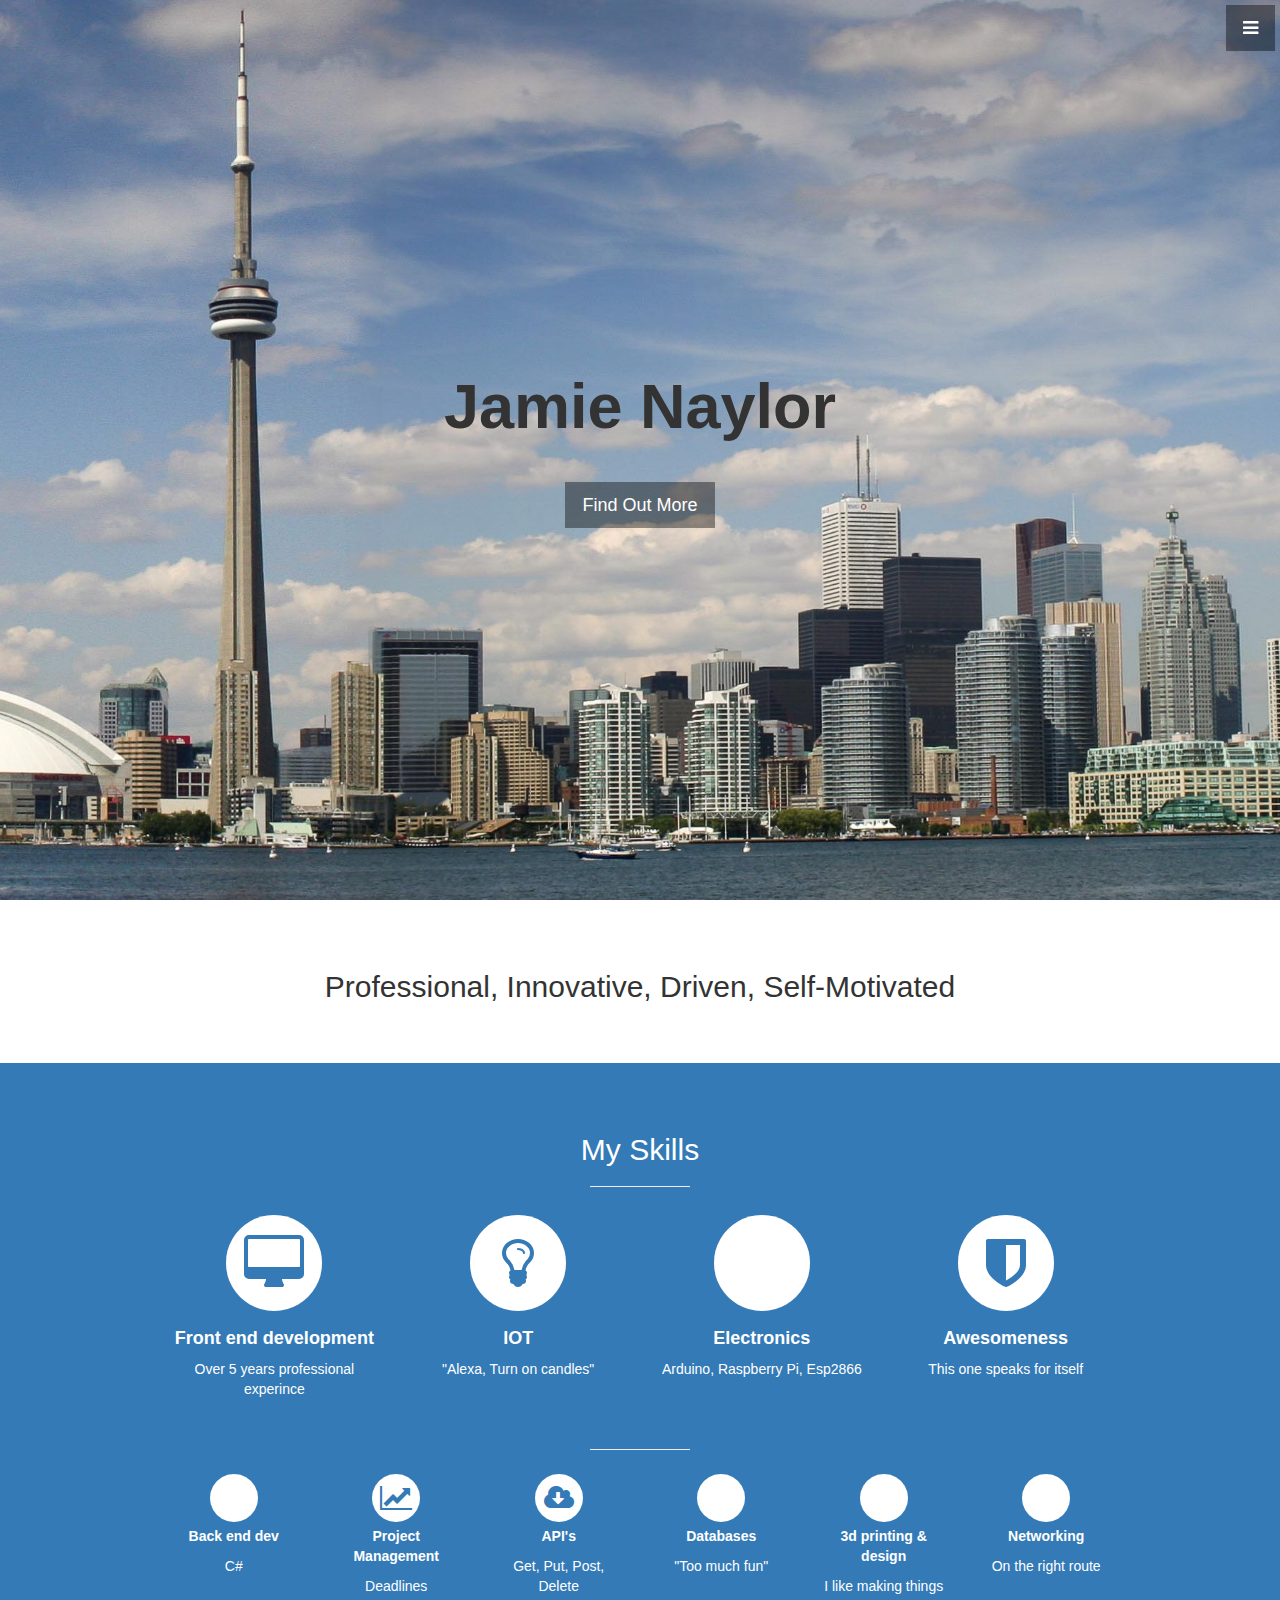
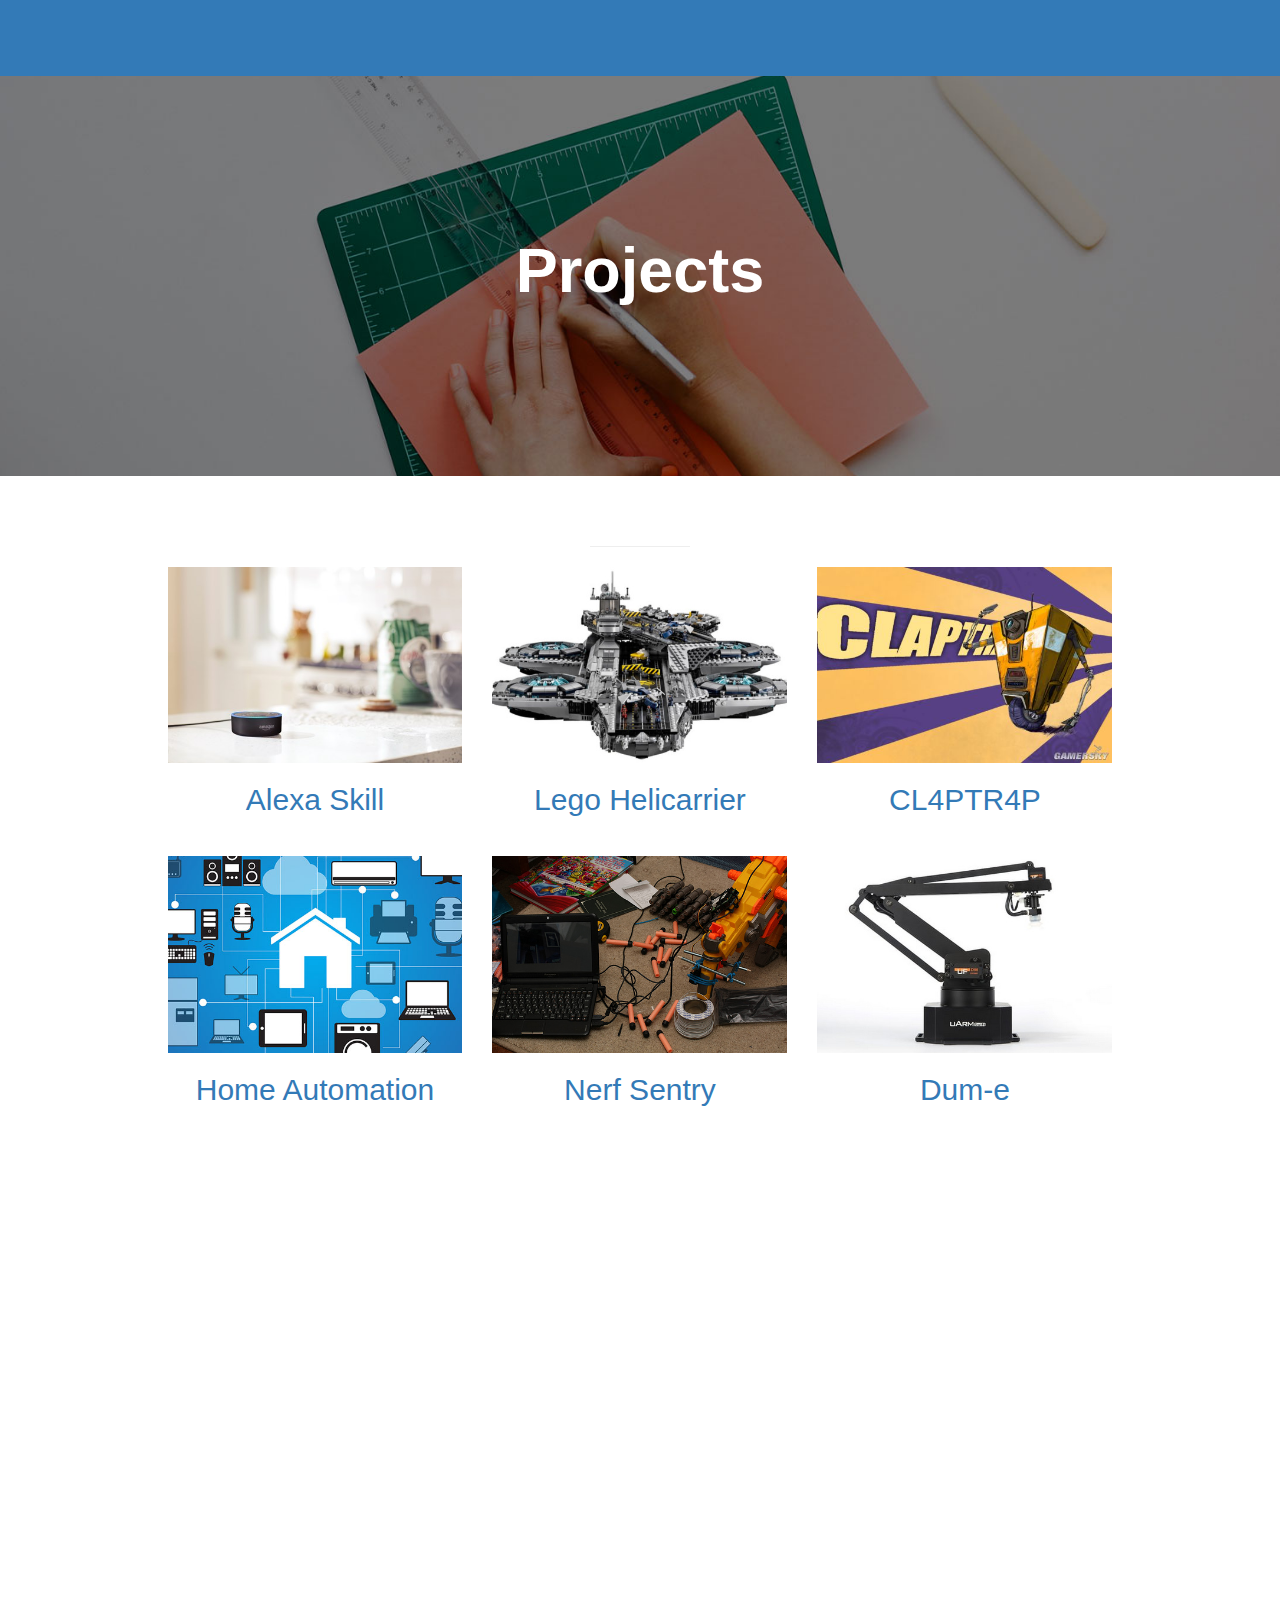
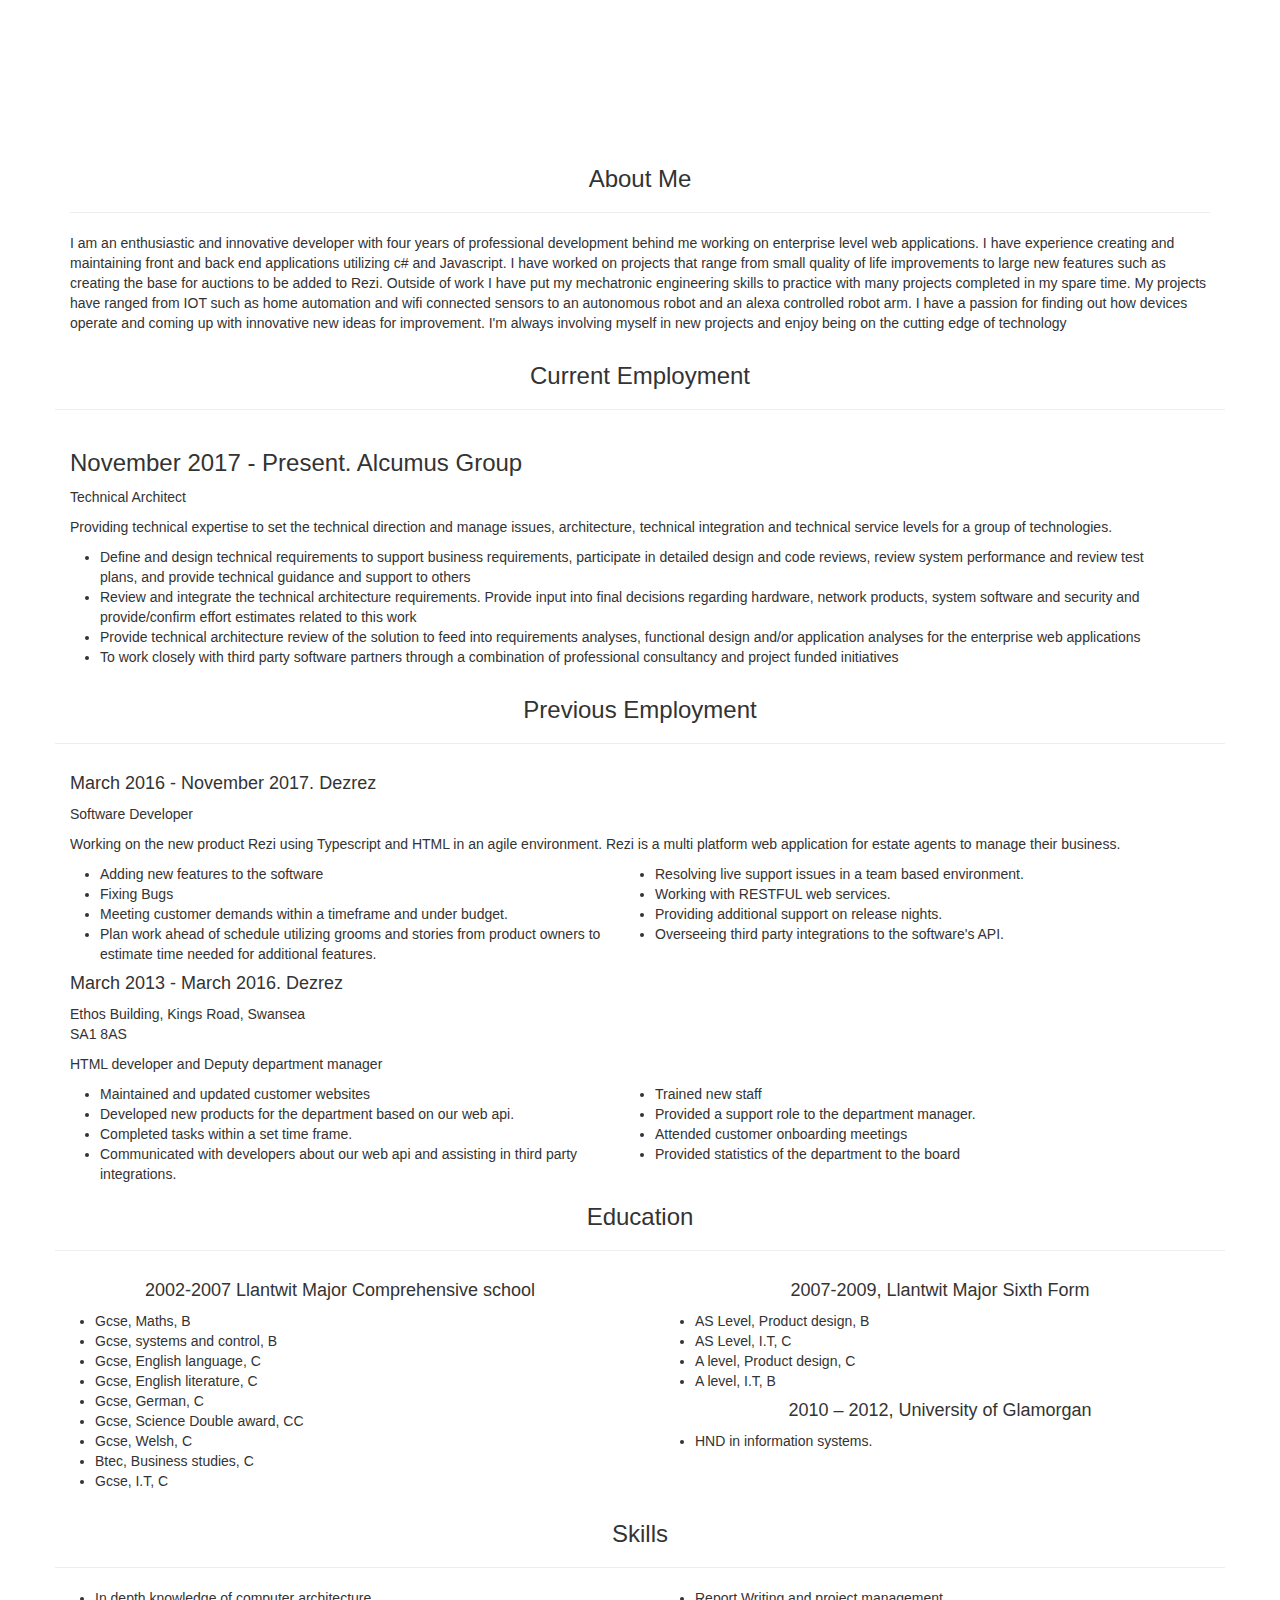
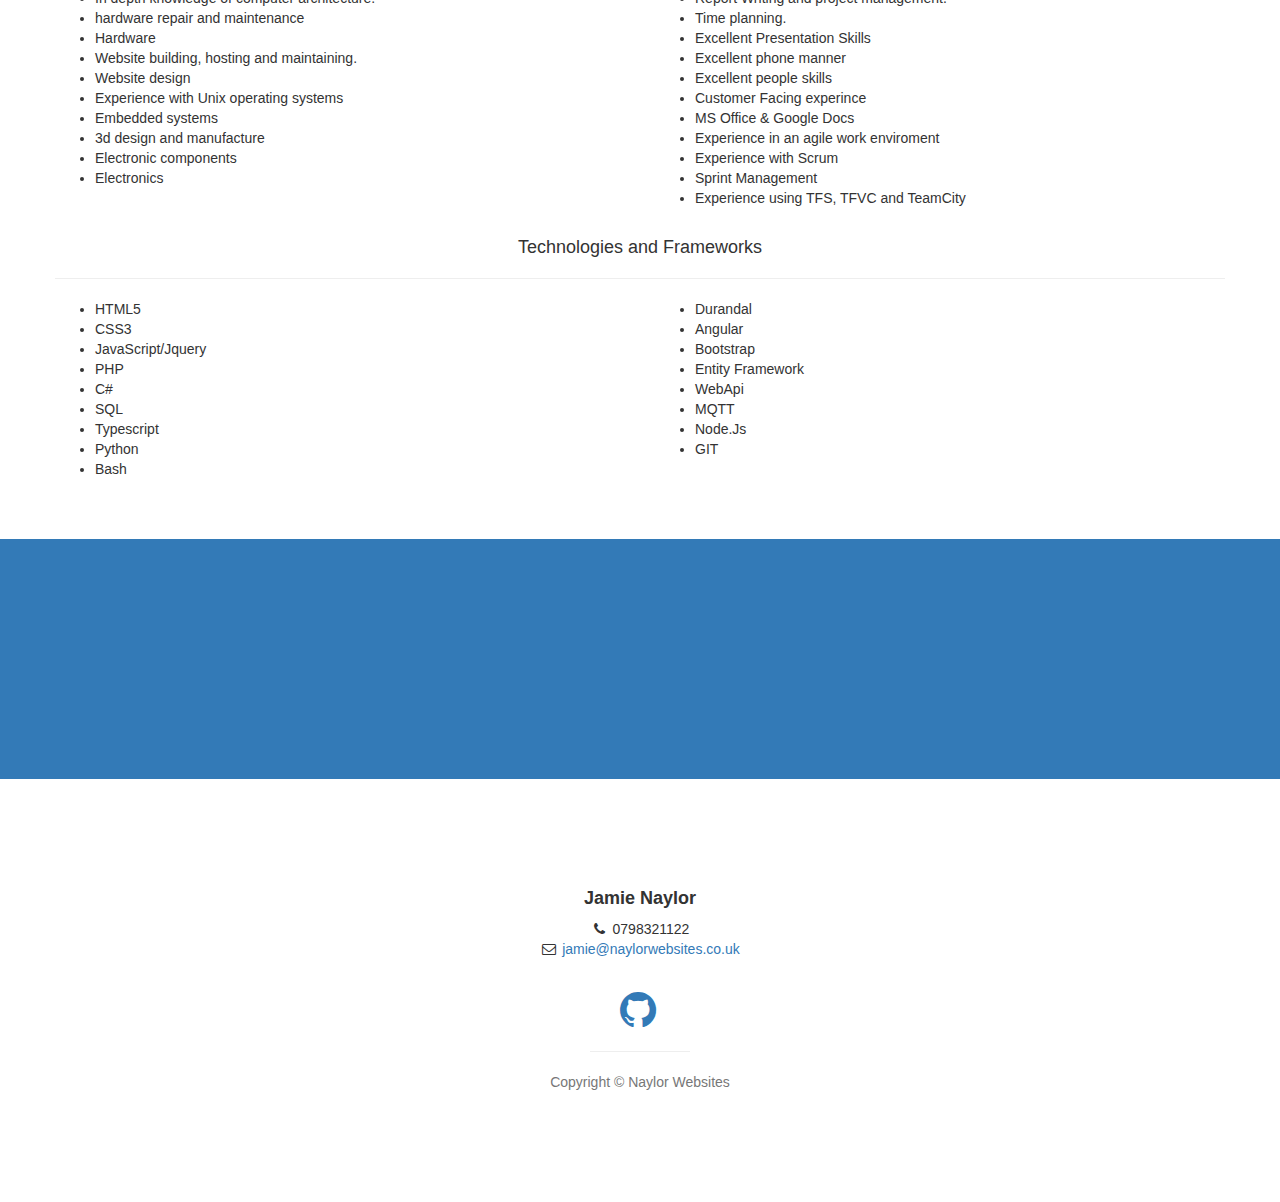
<file: index.html>
<!DOCTYPE html>
<html lang="en">

<head>

    <meta charset="utf-8">
    <meta http-equiv="X-UA-Compatible" content="IE=edge">
    <meta name="viewport" content="width=device-width, initial-scale=1">
    <link rel="shortcut icon" href="http://naylorwebsites.co.uk/favicon.ico">
    <link rel="icon" href="http://naylorwebsites.co.uk/favicon.ico">
    <meta name="description" content="">
    <meta name="author" content="">
    <title>Jamie Naylor - Professional developer</title>

    <!-- Bootstrap Core CSS -->
    <link href="css/bootstrap.min.css" rel="stylesheet">

    <!-- Custom CSS -->
    <link href="css/stylish-portfolio.css" rel="stylesheet">

    <!-- Custom Fonts -->
    <link href="font-awesome/css/font-awesome.min.css" rel="stylesheet" type="text/css">
    <link href="https://fonts.googleapis.com/css?family=Source+Sans+Pro:300,400,700,300italic,400italic,700italic" rel="stylesheet" type="text/css">
    <link rel="stylesheet" href="//cdn.materialdesignicons.com/1.9.32/css/materialdesignicons.min.css">

    <!-- HTML5 Shim and Respond.js IE8 support of HTML5 elements and media queries -->
    <!-- WARNING: Respond.js doesn't work if you view the page via file:// -->
    <!--[if lt IE 9]>
        <script src="https://oss.maxcdn.com/libs/html5shiv/3.7.0/html5shiv.js"></script>
        <script src="https://oss.maxcdn.com/libs/respond.js/1.4.2/respond.min.js"></script>
    <![endif]-->

</head>

<body>

    <!-- Navigation -->
    <a id="menu-toggle" href="#" class="btn btn-dark btn-lg toggle"><i class="fa fa-bars"></i></a>
    <nav id="sidebar-wrapper">
        <ul class="sidebar-nav">
            <a id="menu-close" href="#" class="btn btn-light btn-lg pull-right toggle"><i class="fa fa-times"></i></a>
            <li class="sidebar-brand">
                <a href="#top" onclick=$("#menu-close").click();></a>
            </li>
            <li>
                <a href="/" onclick=$("#menu-close").click();>Home</a>
            </li>
            <li>
                <a href="/#about" onclick=$("#menu-close").click();>About</a>
            </li>
            <li>
                <a href="/#services" onclick=$("#menu-close").click();>Skillset</a>
            </li>
            <li>
                <a href="/Projects.html" onclick=$("#menu-close").click();>Projects</a>
            </li>
            <li>
                <a href="/Portfolio.html" onclick=$("#menu-close").click();>Portfolio</a>
            </li>
            <li>
                <a href="/#resume" onclick=$("#menu-close").click();>Resume</a>
            </li>
            <li>
                <a href="#contact" onclick=$("#menu-close").click();>Contact</a>
            </li>
        </ul>
    </nav>

    <!-- Header -->
    <header id="top" class="header">
        <div class="text-vertical-center">
            <h1>Jamie Naylor</h1>
            <h3></h3>
            <br>
            <a href="#about" class="btn btn-dark btn-lg">Find Out More</a>
        </div>
    </header>

    <!-- About -->
    <section id="about" class="about">
        <div class="container">
            <div class="row">
                <div class="col-lg-12 text-center">
                    <h2>Professional, Innovative, Driven, Self-Motivated</h2>
                    <!-- <p class="lead">Some phrases people have used to describe me</p> -->
                </div>
            </div>
            <!-- /.row -->
        </div>
        <!-- /.container -->
    </section>

    <!-- Services -->
    <!-- The circle icons use Font Awesome's stacked icon classes. For more information, visit http://fontawesome.io/examples/ -->
    <section id="services" class="services bg-primary">
        <div class="container">
            <div class="row text-center">
                <div class="col-lg-10 col-lg-offset-1">
                    <h2>My Skills</h2>
                    <hr class="small">
                    <div class="row">
                        <div class="col-md-3 col-sm-6">
                            <div class="service-item">
                                <span class="fa-stack fa-4x">
                                <i class="fa fa-circle fa-stack-2x"></i>
                                <i class="fa fa-desktop fa-stack-1x text-primary"></i>
                            </span>
                                <h4>
                                    <strong>Front end development</strong>
                                </h4>
                                <p>Over 5 years professional experince</p>
                                <!--<a href="#" class="btn btn-light">Learn More</a>-->
                            </div>
                        </div>
                        <div class="col-md-3 col-sm-6">
                            <div class="service-item">
                                <span class="fa-stack fa-4x">
                                <i class="fa fa-circle fa-stack-2x"></i>
                                <i class="fa fa-lightbulb-o fa-stack-1x text-primary"></i>
                            </span>
                                <h4>
                                    <strong>IOT</strong>
                                </h4>
                                <p>"Alexa, Turn on candles"</p>
                                <!--<a href="#" class="btn btn-light">Learn More</a>-->
                            </div>
                        </div>
                        <div class="col-md-3 col-sm-6">
                            <div class="service-item">
                                <span class="fa-stack fa-4x">
                                <i class="fa fa-circle fa-stack-2x"></i>
                                <i class="mdi mdi-raspberrypi fa-stack-1x text-primary"></i>
                            </span>
                                <h4>
                                    <strong>Electronics</strong>
                                </h4>
                                <p>Arduino, Raspberry Pi, Esp2866</p>
                                <!--<a href="#" class="btn btn-light">Learn More</a>-->
                            </div>
                        </div>
                        <div class="col-md-3 col-sm-6">
                            <div class="service-item">
                                <span class="fa-stack fa-4x">
                                <i class="fa fa-circle fa-stack-2x"></i>
                                <i class="fa fa-shield fa-stack-1x text-primary"></i>
                            </span>
                                <h4>
                                    <strong>Awesomeness</strong>
                                </h4>
                                <p>This one speaks for itself</p>
                                <!--<a href="#" class="btn btn-light">Learn More</a>-->
                            </div>
                        </div>
                    </div>
                    <!-- /.row (nested) -->
                </div>
                <!-- /.col-lg-10 -->
            </div>
            <!-- /.row -->
            <!-- smaller icons -->
            <div class="row text-center hidden-sm hidden-xs">
                <div class="col-lg-10 col-lg-offset-1">
                    <hr class="small">
                    <div class="row">
                        <div class="col-md-2 col-sm-4">
                            <div class="service-item">
                                <span class="fa-stack fa-2x">
                                <i class="fa fa-circle fa-stack-2x"></i>
                                <i class="mdi mdi-server-network fa-stack-1x text-primary"></i>
                            </span>
                                <p>
                                    <strong>Back end dev</strong>
                                </p>
                                <p>C#</p>
                                <!--<a href="#" class="btn btn-light">Learn More</a>-->
                            </div>
                        </div>
                        <div class="col-md-2 col-sm-4">
                            <div class="service-item">
                                <span class="fa-stack fa-2x">
                                <i class="fa fa-circle fa-stack-2x"></i>
                                <i class="fa fa-line-chart -o fa-stack-1x text-primary"></i>
                            </span>
                                <p>
                                    <strong>Project Management</strong>
                                    </h4>
                                    <p>Deadlines</p>
                                    <!--<a href="#" class="btn btn-light">Learn More</a>-->
                            </div>
                        </div>
                        <div class="col-md-2 col-sm-4">
                            <div class="service-item">
                                <span class="fa-stack fa-2x">
                                <i class="fa fa-circle fa-stack-2x"></i>
                                <i class="fa fa-cloud-download fa-stack-1x text-primary"></i>
                            </span>
                                <p>
                                    <strong>API's </strong>
                                    </h4>
                                    <p>Get, Put, Post, Delete</p>
                                    <!--<a href="#" class="btn btn-light">Learn More</a>-->
                            </div>
                        </div>
                        <div class="col-md-2 col-sm-4">
                            <div class="service-item">
                                <span class="fa-stack fa-2x">
                                <i class="fa fa-circle fa-stack-2x"></i>
                                <i class="mdi mdi-database fa-stack-1x text-primary"></i>
                            </span>
                                <p>
                                    <strong>Databases</strong>
                                </p>
                                <p>"Too much fun"</p>
                                <!--<a href="#" class="btn btn-light">Learn More</a>-->
                            </div>
                        </div>
                        <div class="col-md-2 col-sm-4">
                            <div class="service-item">
                                <span class="fa-stack fa-2x">
                                <i class="fa fa-circle fa-stack-2x"></i>
                                <i class="mdi mdi-printer-3d fa-stack-1x text-primary"></i>
                            </span>
                                <p>
                                    <strong>3d printing & design</strong>
                                </p>
                                <p>I like making things</p>
                                <!--<a href="#" class="btn btn-light">Learn More</a>-->
                            </div>
                        </div>
                        <div class="col-md-2 col-sm-4">
                            <div class="service-item">
                                <span class="fa-stack fa-2x">
                                <i class="fa fa-circle fa-stack-2x"></i>
                                <i class="mdi mdi-access-point-network fa-stack-1x text-primary"></i>
                            </span>
                                <p>
                                    <strong>Networking</strong>
                                </p>
                                <p>On the right route</p>
                                <!--<a href="#" class="btn btn-light">Learn More</a>-->
                            </div>
                        </div>
                    </div>
                    <!-- /.row (nested) -->
                </div>
                <!-- /.col-lg-10 -->
            </div>
        </div>
        <!-- /.container -->
    </section>

    <!-- Callout -->
    <aside class="callout">
        <div class="text-vertical-center">
            <h1>Projects</h1>
            <p></p>
        </div>
    </aside>

    <!-- Portfolio -->
    <section id="portfolio" class="portfolio">
        <div class="container">
            <div class="row">
                <div class="col-lg-10 col-lg-offset-1 text-center">
                    <hr class="small">
                    <div class="row">
                        <div class="col-xs-12 col-md-6 col-lg-4">
                            <div class="portfolio-item">
                                <a href="Projects.html#alexaskill">
                                    <img class="img-portfolio img-responsive" src="img/alexa/echodot.jpg">
                                    <h2>Alexa Skill</h2>
                                </a>
                            </div>
                        </div>
                        <div class="col-xs-12 col-md-6 col-lg-4">
                            <div class="portfolio-item">
                                <a href="Projects.html#helicarrier">
                                    <img class="img-portfolio img-responsive" src="img/helicarrier/lego.jpg">
                                    <h2>Lego Helicarrier</h2>
                                </a>
                            </div>
                        </div>
                        <div class="col-xs-12 col-md-6 col-lg-4">
                            <div class="portfolio-item">
                                <a href="Projects.html#clapptrap">
                                    <img class="img-portfolio img-responsive" src="img/claptrap/claptrap.jpg">
                                    <h2>CL4PTR4P</h2>
                                </a>
                            </div>
                        </div>
                        <div class="col-xs-12 col-md-6 col-lg-4">
                            <div class="portfolio-item">
                                <a href="Projects.html#HomeAuto">
                                    <img class="img-portfolio img-responsive" src="img/homeauto/home.jpg">
                                    <h2>Home Automation</h2>
                                </a>
                            </div>
                        </div>
                        <div class="col-xs-12 col-md-6 col-lg-4">
                            <div class="portfolio-item">
                                <a href="Projects.html#nerfturret">
                                    <img class="img-portfolio img-responsive" src="img/nerf/nerf.jpg">
                                    <h2>Nerf Sentry</h2>
                                </a>
                            </div>
                        </div>
                        <div class="col-xs-12 col-md-6 col-lg-4">
                            <div class="portfolio-item">
                                <a href="Projects.html#dume">
                                    <img class="img-portfolio img-responsive" src="img/dume/dume.jpg">
                                    <h2>Dum-e</h2>
                                </a>
                            </div>
                        </div>
                    </div>
                    <!-- /.row (nested) -->
                    <!--<a href="#" class="btn btn-dark">View More Items</a>-->
                </div>
                <!-- /.col-lg-10 -->
            </div>
            <!-- /.row -->
        </div>
        <!-- /.container -->
    </section>

    <!-- Call to Action -->
    <!-- <aside class="call-to-action bg-primary">
        <div class="container">
            <div class="row">
                <div class="col-lg-12 text-center">
                    <h3>The buttons below are impossible to resist. We're just unsure as to where they lead</h3>
                    <a href="#" class="btn btn-lg btn-light">Click Me!</a>
                    <a href="#" class="btn btn-lg btn-dark">Look at Me!</a>
                </div>
            </div>
        </div>
    </aside> -->

    <!-- Map -->
    <section id="contact" class="map">
        <iframe width="100%" height="100%" frameborder="0" scrolling="no" marginheight="0" marginwidth="0" src="https://www.google.com/maps/embed?pb=!1m14!1m12!1m3!1d47345.38196011821!2d-3.483598080045296!3d51.416188850657946!2m3!1f0!2f0!3f0!3m2!1i1024!2i768!4f13.1!5e0!3m2!1sen!2suk!4v1497867504021"></iframe>
    </section>

    <!-- Resume -->
    <section id="resume" class="portfolio">
        <div class="container">
            <!--<div class="row">
                <h3 align="center">Next employer?</h3>
                <hr/>
                <div class="col-xs-12">
                    <h3>This could be you!</h3>
                    <p></p>
                    <p></p>
                </div>
            </div>-->
            <div class="row">
                <div class="col-xs-12">
                    <h3 align="center">About Me</h3>
                    <hr/>
                    <p>
                     I am an enthusiastic and innovative developer with four years of professional development behind me working on enterprise level web applications. I have experience creating and maintaining front and back end applications utilizing c# and Javascript. I have worked on projects that range from small quality of life improvements to large new features such as creating the base for auctions to be added to Rezi. Outside of work I have put my mechatronic engineering skills to practice with many projects completed in my spare time. My projects have ranged from IOT such as home automation and wifi connected sensors to an autonomous robot and an alexa controlled robot arm. I have a passion for finding out how devices operate and coming up with innovative new ideas for improvement. I'm always involving myself in new projects and enjoy being on the cutting edge of technology
                    </p>
                    </div>
            </div>
            <div class="row">
                <h3 align="center">Current Employment</h3>
                <hr/>
                <div class="col-xs-12">
                    <h3>November 2017 - Present. Alcumus Group</h3>
                    <p>Technical Architect</p>
                    <p>Providing technical expertise to set the technical direction and manage issues, architecture, technical integration and technical service levels for a group of technologies.</p>
                    <div class="col-xs-12">
                        <div class="col-xs-12">
                            <li>Define and design technical requirements to support business requirements, participate in detailed design and code reviews, review system performance and review test plans, and provide technical guidance and support to others</li>
                            <li>Review and integrate the technical architecture requirements. Provide input into final decisions regarding hardware, network products, system software and security and provide/confirm effort estimates related to this work</li>
                            <li>Provide technical architecture review of the solution to feed into requirements analyses, functional design and/or application analyses for the enterprise web applications</li>
                            <li>To work closely with third party software partners through a combination of professional consultancy and project funded initiatives</li>
                        </div>
                    </div>  
                </div>
            </div>
            <div class="row" style="margin-top: 10px;">
                <h3 align="center">Previous Employment</h3>
                <hr/>
                <div class="col-xs-12">
                    <h4>March 2016 - November 2017. Dezrez</h4>
                    <p>Software Developer</p>
                    <p>Working on the new product Rezi using Typescript and HTML in an agile environment. Rezi is a multi platform web application for estate agents to manage their business.</p>
                    <div class="col-xs-12">
                        <div class="col-xs-6">
                            <li>Adding new features to the software</li>
                            <li>Fixing Bugs</li>
                            <li>Meeting customer demands within a timeframe and under budget.</li>
                            <li>Plan work ahead of schedule utilizing grooms and stories from product owners to estimate time needed for additional features.</li>
                        </div>
                        <div class="col-xs-6">
                            <li>Resolving live support issues in a team based environment.</li>
                            <li>Working with RESTFUL web services.</li>
                            <li>Providing additional support on release nights.</li>
                            <li>Overseeing third party integrations to the software's API.</li>
                        </div>
                    </div>  
                </div>
                <br/>
                <hr/>
                <div class="col-xs-12 col-sm-12 col-md-12">
                    <h4>March 2013 - March 2016. Dezrez</h4>
                    <p>Ethos Building, Kings Road, Swansea
                        <br/> SA1 8AS</p>
                    <p>HTML developer and Deputy department manager</p>
                    <div class="col-xs-12">
                        <div class="col-xs-6">
                            <li>Maintained and updated customer websites</li>
                            <li>Developed new products for the department based on our web api.</li>
                            <li>Completed tasks within a set time frame.</li>
                            <li>Communicated with developers about our web api and assisting in third party integrations.</li>
                        </div>
                        <div class="col-xs-6">
                            <li>Trained new staff</li>
                            <li>Provided a support role to the department manager.</li>
                            <li>Attended customer onboarding meetings</li>
                            <li>Provided statistics of the department to the board</li>
                        </div>
                    </div>    
                </div>
            </div>
            <div class="row">
                <h3 align="center">Education</h3>
                <hr/>
                <div class="row">
                    <div class="col-xs-12 col-sm-12 col-md-6">
                        <h4 align="center">2002-2007 Llantwit Major Comprehensive school</h4>
                        <ul>
                            <li>Gcse, Maths, B</li>
                            <li>Gcse, systems and control, B</li>
                            <li>Gcse, English language, C</li>
                            <li>Gcse, English literature, C</li>
                            <li>Gcse, German, C</li>
                            <li>Gcse, Science Double award, CC</li>
                            <li>Gcse, Welsh, C</li>
                            <li>Btec, Business studies, C</li>
                            <li>Gcse, I.T, C</li>
                        </ul>
                    </div>
                    <div class="col-xs-12 col-sm-12 col-md-6">
                        <h4 align="center">2007-2009, Llantwit Major Sixth Form</h4>
                        <ul>
                            <li>AS Level, Product design, B</li>
                            <li>AS Level, I.T, C</li>
                            <li>A level, Product design, C</li>
                            <li>A level, I.T, B</li>
                        </ul>
                        <h4 align="center">2010 – 2012, University of Glamorgan</h4>
                        <ul>
                            <li>HND in information systems.</li>
                        </ul>
                    </div>
                </div>

                <div class="row">
                    <div class="col-xs-12">
                        <h3 align="center">Skills</h3>
                        <hr/>
                        <div class="row">
                            <div class="col-xs-12 col-sm-12 col-md-6">
                                <ul>
                                    <li>In depth knowledge of computer architecture.</li>
                                    <li>hardware repair and maintenance</li>
                                    <li>Hardware </li>
                                    <li>Website building, hosting and maintaining.</li>
                                    <li>Website design</li>
                                    <li>Experience with Unix operating systems</li>
                                    <li>Embedded systems</li>
                                    <li>3d design and manufacture</li>
                                    <li>Electronic components</li>
                                    <li>Electronics</li>
                                </ul>
                            </div>

                            <div class="col-xs-12 col-sm-12 col-md-6">
                                <ul>
                                    <li>Report Writing and project management. </li>
                                    <li>Time planning.</li>
                                    <li>Excellent Presentation Skills</li>
                                    <li>Excellent phone manner</li>
                                    <li>Excellent people skills</li>
                                    <li>Customer Facing experince</li>
                                    <li>MS Office & Google Docs</li>
                                    <li>Experience in an agile work enviroment</li>
                                    <li>Experience with Scrum</li>
                                    <li>Sprint Management</li>
                                    <li>Experience using TFS, TFVC and TeamCity</li>
                                </ul>
                            </div>
                        </div>
                        <div class="row" style="padding-top: 10px;">
                            <div class="col-xs-12">
                                <h4 align="center">Technologies and Frameworks</h4>
                                <hr/>
                            </div>
                            <div class="col-xs-12 col-sm-12 col-md-6">
                                <ul>
                                    <li>HTML5</li>
                                    <li>CSS3</li>
                                    <li>JavaScript/Jquery</li>
                                    <li>PHP</li>
                                    <li>C#</li>
                                    <li>SQL</li>
                                    <li>Typescript</li>
                                    <li>Python</li>
                                    <li>Bash</li>
                                </ul>
                            </div>
                            <div class="col-xs-12 col-sm-12 col-md-6">
                                <ul>
                                    <li>Durandal</li>
                                    <li>Angular</li>
                                    <li>Bootstrap</li>
                                    <li>Entity Framework</li>
                                    <li>WebApi</li>
                                    <li>MQTT</li>
                                    <li>Node.Js</li>
                                    <li>GIT</li>
                                </ul>
                            </div>

                        </div>
                    </div>
                </div>

            </div>
        </div>
        <!-- end of cv-->
    </section>
    <section id="about" class="about bg-primary">
        <div class="container">
            <div class="row">
                <div class="col-lg-12 text-center">
                    <h2></h2>
                </div>
            </div>
            <!-- /.row -->
        </div>
    <!-- /.container -->
    </section>
     <!-- <section id="portfolio" class="portfolio">
            <div class="container">
                <div class="row">
                    <div class="col-lg-10 col-lg-offset-1 text-center">
                        <h2>Professional Work</h2>
                        <hr class="small">
                        <div class="row">
                            <div class="col-xs-6 col-md-4 col-lg-4">
                                <div class="portfolio-item">
                                    <a href="Portfolio.html#ReziAlexa">
                                        <h3>Rezi Alexa Integration</h3>
                                        <img class="img-portfolio img-responsive" src="img/alexa/echodot.jpg">
                                    </a>
                                </div>
                            </div>
                            <div class="col-xs-6 col-md-4 col-lg-4">
                                <div class="portfolio-item">
                                    <a href="Portfolio.html#Rezi">
                                        <h3>Rezi Features</h3>
                                        <img class="img-portfolio img-responsive" src="img/alexa/echodot.jpg">
                                    </a>
                                </div>
                            </div>
                            <div class="col-xs-6 col-md-4 col-lg-4">
                                <div class="portfolio-item">
                                    <a href="Portfolio.html#ReziPlugin">
                                        <h3>Rezi website plugin</h3>
                                        <img class="img-portfolio img-responsive" src="img/helicarrier/lego.jpg">
                                    </a>
                                </div>
                            </div>
                            <div class="col-xs-6 col-md-6 col-lg-6">
                                <div class="portfolio-item">
                                    <a href="Portfolio.html#Genuino">
                                        <h3>Genuino Community Facts</h3>
                                        <img class="img-portfolio img-responsive" src="img/helicarrier/lego.jpg">
                                    </a>
                                </div>
                            </div>
                            <div class="col-xs-6 col-md-6 col-lg-6">
                                <div class="portfolio-item">
                                    <a href="Portfolio.html#ResitorHelper">
                                        <h3>Resistor Helper</h3>
                                        <img class="img-portfolio img-responsive" src="img/helicarrier/lego.jpg">
                                    </a>
                                </div>
                            </div>

                        </div>

                    </div>
                </div>
            </div>
        </section>  -->
    <section id="about" class="about bg-primary">
        <div class="container">
            <div class="row">
                <div class="col-lg-12 text-center">
                    <h2></h2>
                </div>
            </div>
            <!-- /.row -->
        </div>
        <!-- /.container -->
    </section>

    <!-- Footer -->
    <footer>
        <div class="container ">
            <div class="row">
                <div class="col-lg-10 col-lg-offset-1 text-center">
                    <h4><strong>Jamie Naylor</strong>
                    </h4>
                    <p></p>
                    <ul class="list-unstyled">
                        <li><i class="fa fa-phone fa-fw"></i> 0798321122</li>
                        <li><i class="fa fa-envelope-o fa-fw"></i> <a href="mailto:jamie@naylorwebsites.co.uk">jamie@naylorwebsites.co.uk</a>
                        </li>
                    </ul>
                    <br>
                    <ul class="list-inline">
                        <li>
                            <a href="https://github.com/DeadpoolPancakes/naylorwebsites"><i class="fa fa-github fa-fw fa-3x"></i></a>
                        </li>
                        <!--<li>
                            <a href="#"><i class="fa fa-twitter fa-fw fa-3x"></i></a>
                        </li>
                        <li>
                            <a href="#"><i class="fa fa-dribbble fa-fw fa-3x"></i></a>
                        </li>-->
                    </ul>
                    <hr class="small">
                    <p class="text-muted">Copyright &copy; Naylor Websites</p>
                </div>
            </div>
        </div>
        <a id="to-top" href="#top" class="btn btn-dark btn-lg"><i class="fa fa-chevron-up fa-fw fa-1x"></i></a>
    </footer>

    <!-- jQuery -->
    <script src="js/jquery.js"></script>

    <!-- Bootstrap Core JavaScript -->
    <script src="js/bootstrap.min.js"></script>

    <!-- custom theme import JavaScript -->
    <script src="js/main.js"></script>


</body>

</html>
</file>
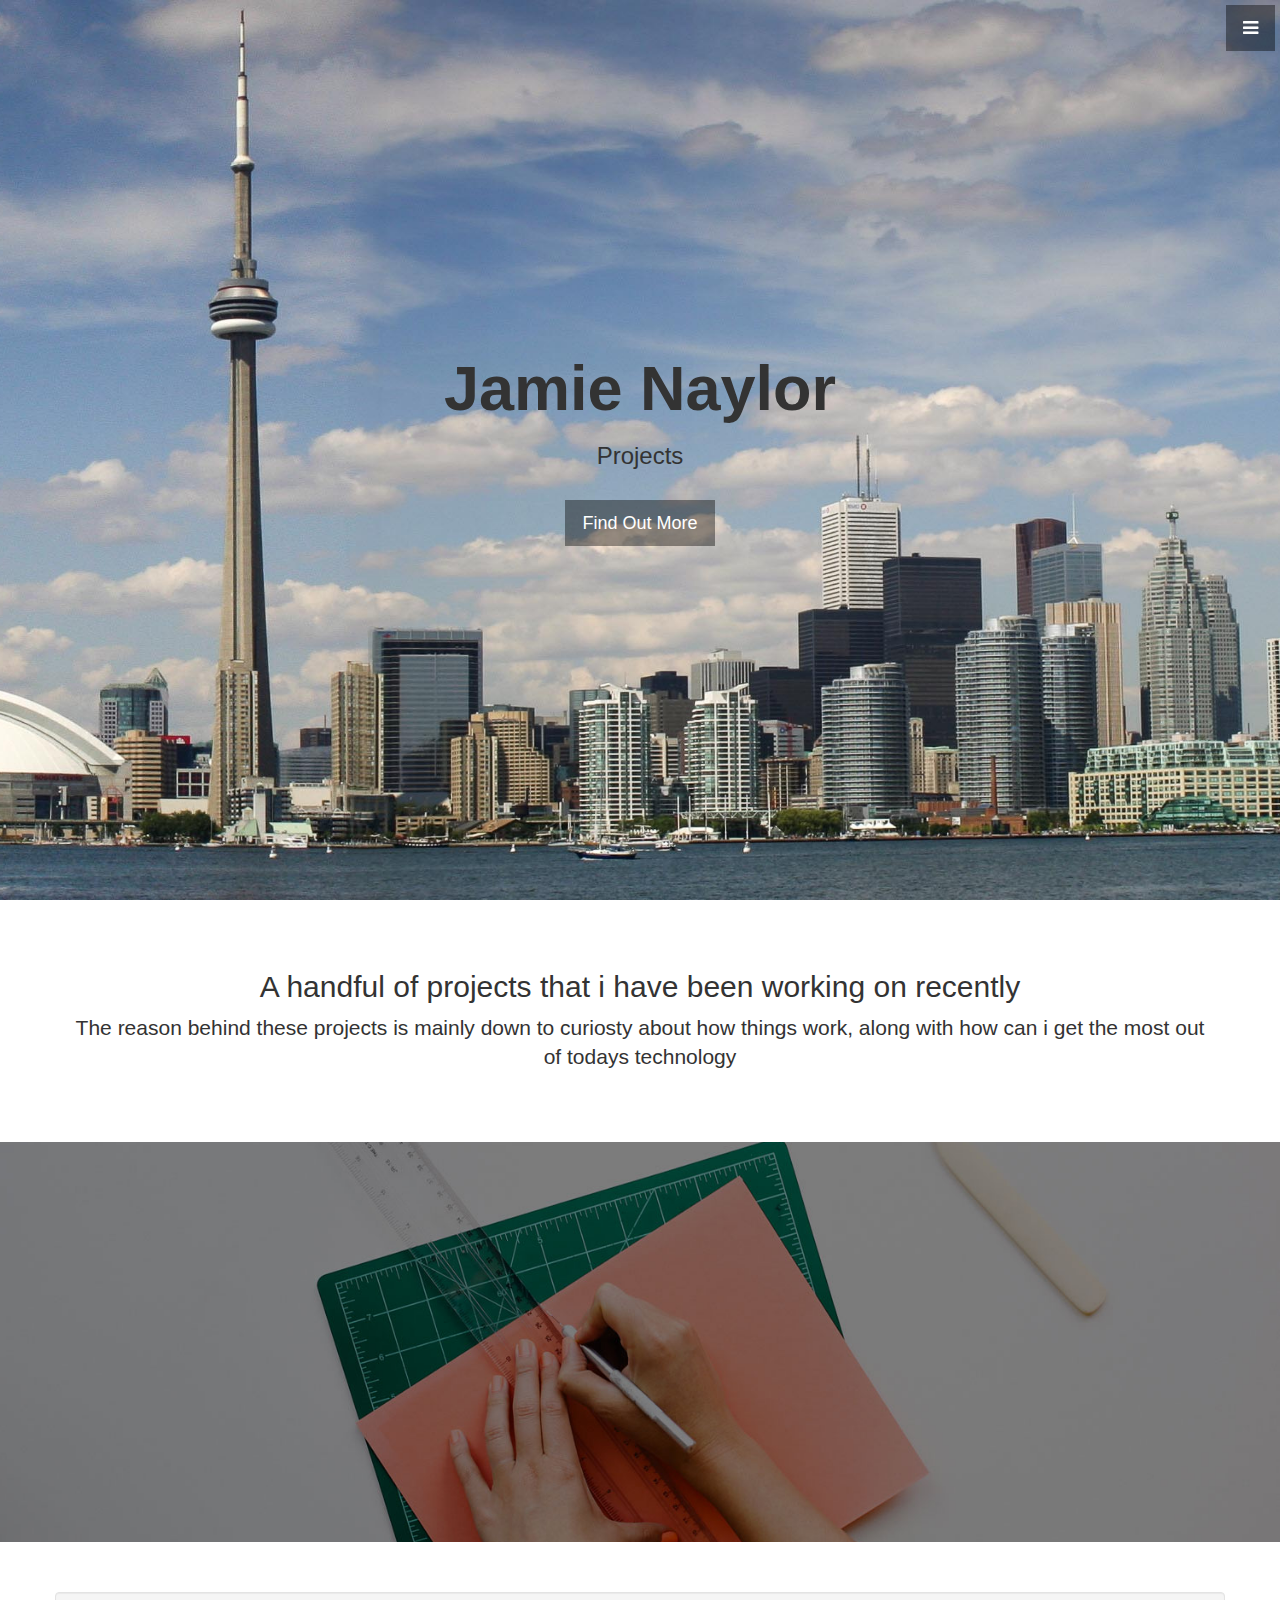
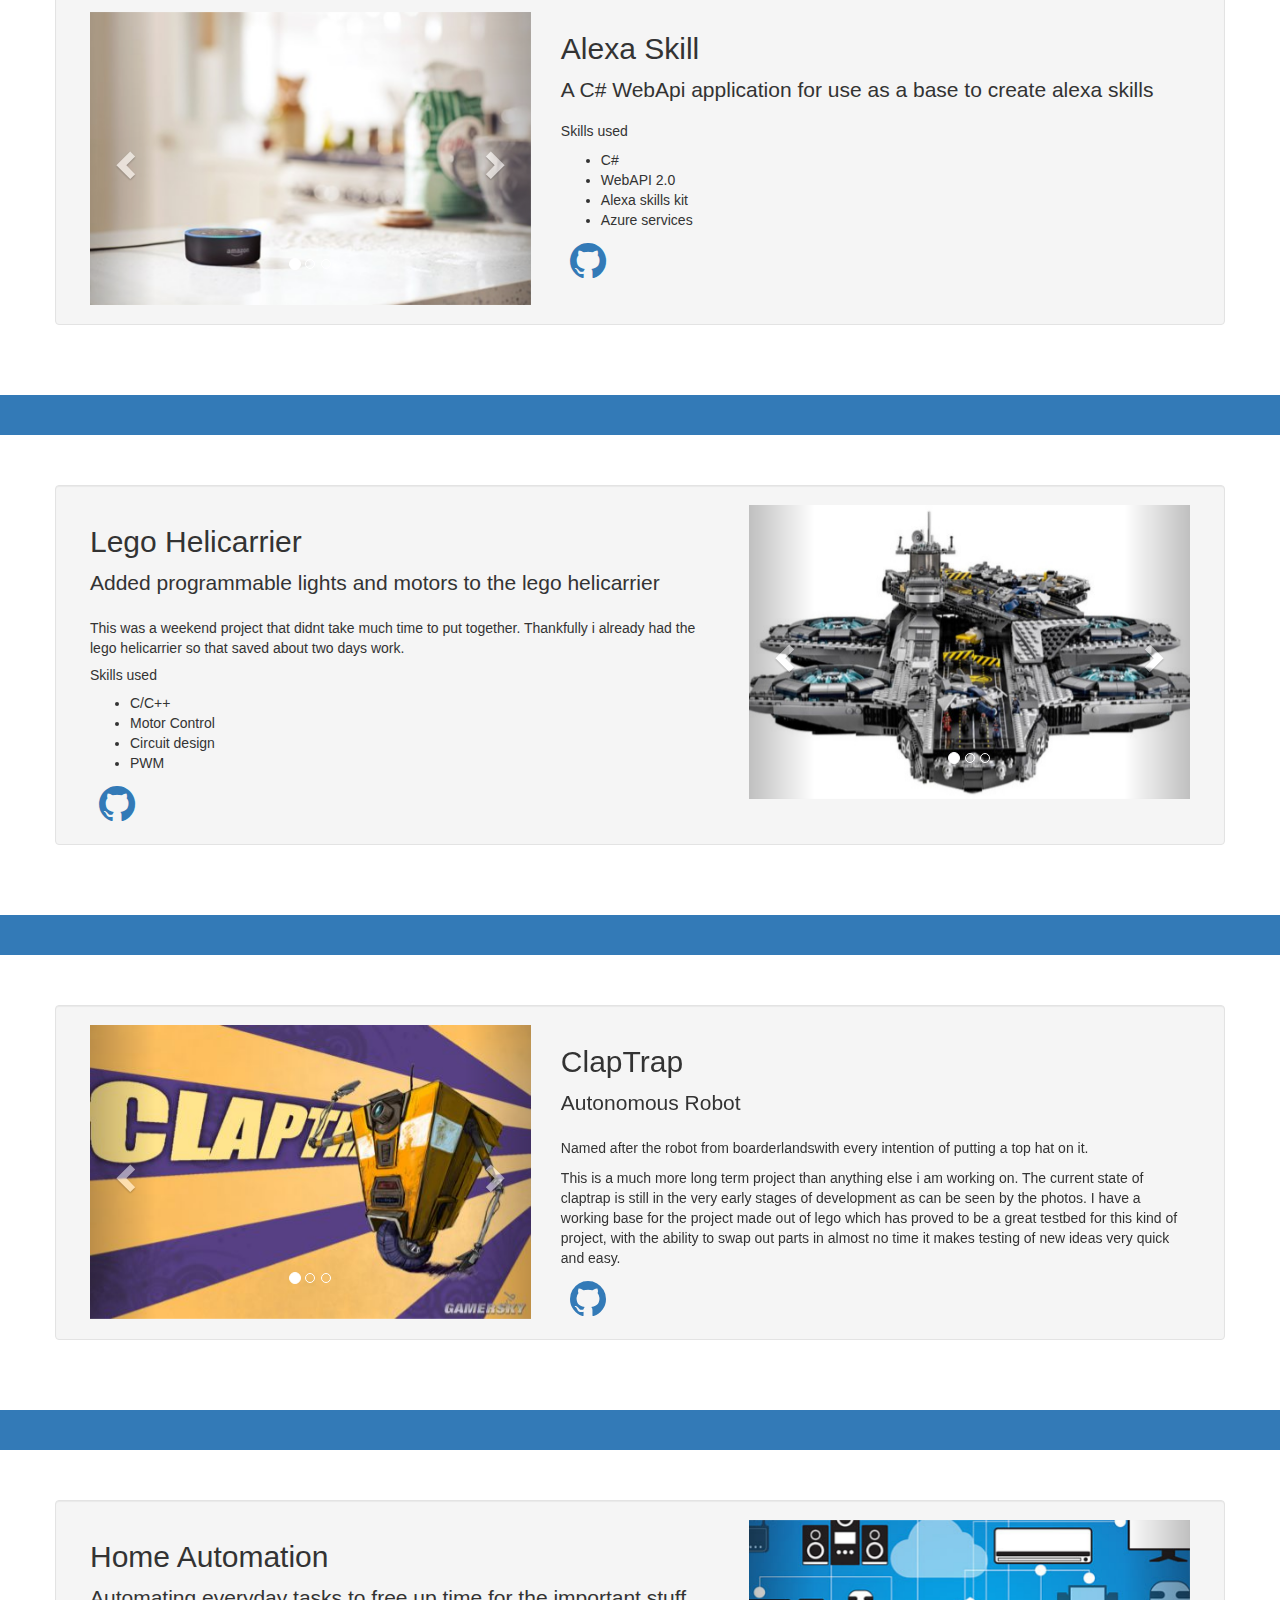
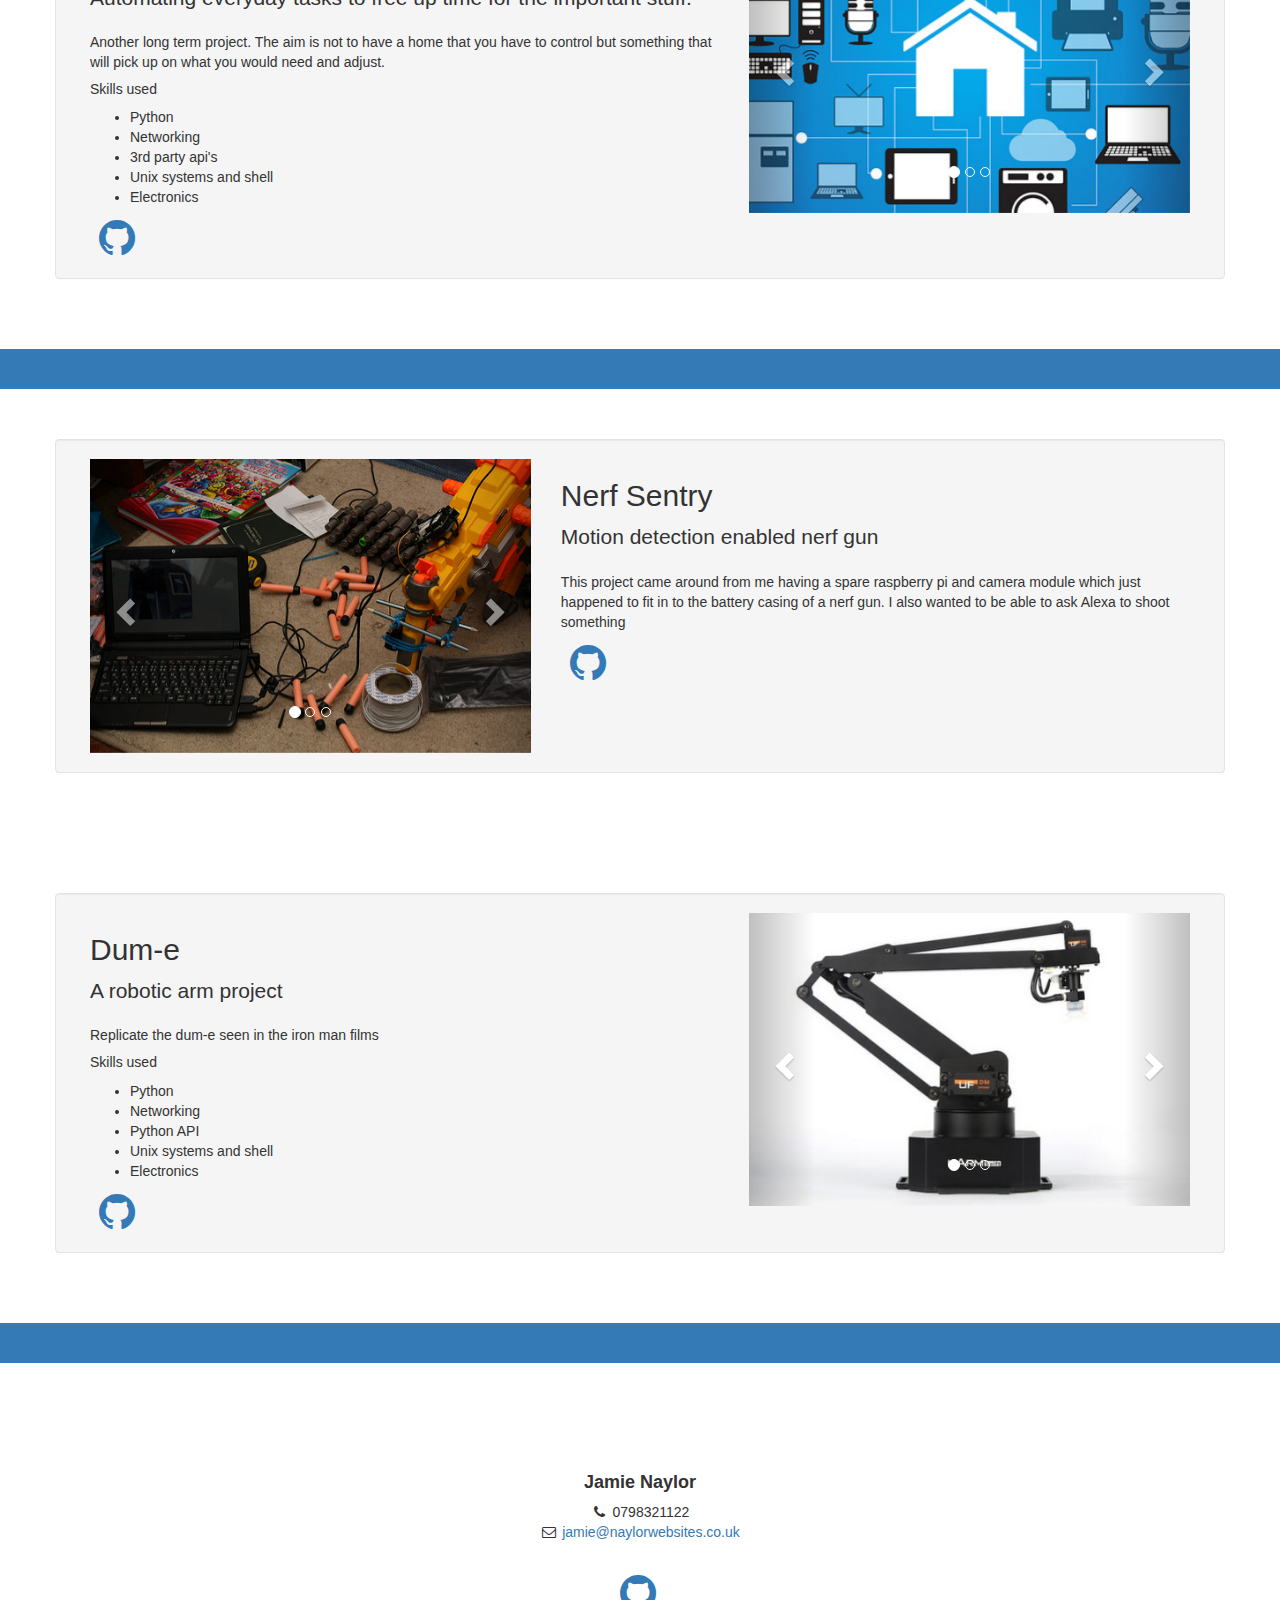
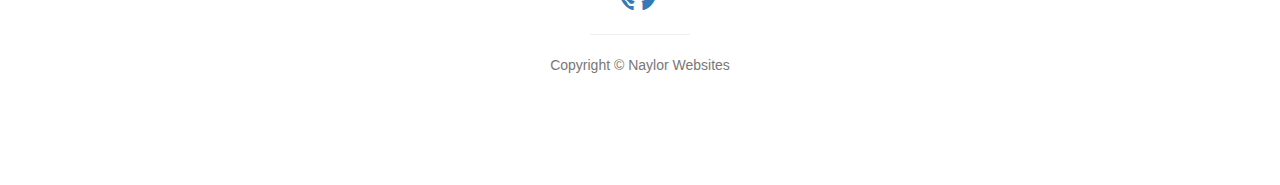
<file: Projects.html>
<!DOCTYPE html>
<html lang="en">

<head>

    <meta charset="utf-8">
    <meta http-equiv="X-UA-Compatible" content="IE=edge">
    <meta name="viewport" content="width=device-width, initial-scale=1">
    <meta name="description" content="">
    <meta name="author" content="">

    <title>Jamie Naylor - Projects</title>

    <!-- Bootstrap Core CSS -->
    <link href="css/bootstrap.min.css" rel="stylesheet">

    <!-- Custom CSS -->
    <link href="css/stylish-portfolio.css" rel="stylesheet">

    <!-- Custom Fonts -->
    <link href="font-awesome/css/font-awesome.min.css" rel="stylesheet" type="text/css">
    <link href="https://fonts.googleapis.com/css?family=Source+Sans+Pro:300,400,700,300italic,400italic,700italic" rel="stylesheet" type="text/css">

    <!-- HTML5 Shim and Respond.js IE8 support of HTML5 elements and media queries -->
    <!-- WARNING: Respond.js doesn't work if you view the page via file:// -->
    <!--[if lt IE 9]>
        <script src="https://oss.maxcdn.com/libs/html5shiv/3.7.0/html5shiv.js"></script>
        <script src="https://oss.maxcdn.com/libs/respond.js/1.4.2/respond.min.js"></script>
    <![endif]-->

</head>

<body>

    <!-- Navigation -->
    <a id="menu-toggle" href="#" class="btn btn-dark btn-lg toggle"><i class="fa fa-bars"></i></a>
    <nav id="sidebar-wrapper">
        <ul class="sidebar-nav">
            <a id="menu-close" href="#" class="btn btn-light btn-lg pull-right toggle"><i class="fa fa-times"></i></a>
            <li class="sidebar-brand">
                <a href="#top" onclick=$( "#menu-close").click();></a>
            </li>
            <li>
                <a href="/" onclick=$( "#menu-close").click();>Home</a>
            </li>
            <li>
                <a href="/#about" onclick=$( "#menu-close").click();>About</a>
            </li>
            <li>
                <a href="/#services" onclick=$( "#menu-close").click();>Skillset</a>
            </li>
            <li>
                <a href="/Projects.html" onclick=$( "#menu-close").click();>Projects</a>
            </li>
            <li>
                <a href="/Portfolio.html" onclick=$( "#menu-close").click();>Portfolio</a>
            </li>
            <li>
                <a href="/#resume" onclick=$( "#menu-close").click();>Resume</a>
            </li>
            <li>
                <a href="#contact" onclick=$( "#menu-close").click();>Contact</a>
            </li>
        </ul>
    </nav>

    <!-- Header -->
    <header id="top" class="header">
        <div class="text-vertical-center">
            <h1>Jamie Naylor</h1>
            <h3>Projects</h3>
            <br>
            <a href="#about" class="btn btn-dark btn-lg">Find Out More</a>
        </div>
    </header>

    <!-- About -->
    <section id="about" class="about">
        <div class="container">
            <div class="row">
                <div class="col-lg-12 text-center">
                    <h2>A handful of projects that i have been working on recently</h2>
                    <p class="lead">The reason behind these projects is mainly down to curiosty about how things work, along with how can i get the most out of todays technology</p>
                </div>
            </div>
            <!-- /.row -->
        </div>
        <!-- /.container -->
    </section>

    <!-- Callout -->
    <aside class="callout">
        <div class="text-vertical-center">
            <h1></h1>
        </div>
    </aside>

    <!-- Portfolio -->
    <section id="alexaskill" class="portfolio">
        <div class="container">
            <div class="well row featurette">
                <div class="col-md-5">
                    <!-- carousel -->
                    <div id="carousel-example-alexaskill" class="carousel slide" data-ride="carousel">
                        <!-- Indicators -->
                        <ol class="carousel-indicators">
                            <li data-target="#carousel-example-alexaskill" data-slide-to="0" class="active"></li>
                            <li data-target="#carousel-example-alexaskill" data-slide-to="1"></li>
                            <li data-target="#carousel-example-alexaskill" data-slide-to="2"></li>
                        </ol>
                        <!-- Wrapper for slides -->
                        <div class="carousel-inner" role="listbox">
                            <div class="item active">
                                <img src="img/echodot.jpg" alt="...">
                                <div class="carousel-caption">
                                </div>
                            </div>
                            <div class="item">
                                <img src="img/portfolio-2.jpg" alt="...">
                                <div class="carousel-caption">
                                </div>
                            </div>
                            <div class="item">
                                <img src="img/portfolio-3.jpg" alt="...">
                                <div class="carousel-caption">
                                </div>
                            </div>
                        </div>
                        <!-- Controls -->
                        <a class="left carousel-control" href="#carousel-example-alexaskill" role="button" data-slide="prev">
                            <span class="glyphicon glyphicon-chevron-left" aria-hidden="true"></span>
                            <span class="sr-only">Previous</span>
                        </a>
                        <a class="right carousel-control" href="#carousel-example-alexaskill" role="button" data-slide="next">
                            <span class="glyphicon glyphicon-chevron-right" aria-hidden="true"></span>
                            <span class="sr-only">Next</span>
                        </a>
                    </div>
                    <!-- carousel -->
                </div>
                <div class="col-md-7">
                    <h2 class="featurette-heading">Alexa Skill<span class="text-muted"></span></h2>
                    <p class="lead">A C# WebApi application for use as a base to create alexa skills</p>
                    <div>
                        <h5>Skills used</h5>
                        <ul>
                            <li>C#</li>
                            <li>WebAPI 2.0</li>
                            <li>Alexa skills kit</li>
                            <li>Azure services</li>
                        </ul>
                    </div>
                    <a href="https://github.com/DeadpoolPancakes/WebAPI-Alexa-Skill"><i class="fa fa-github fa-fw fa-3x"></i></a>
                </div>
            </div>
        </div>
        <!-- /.container -->
    </section>

    <section class="splitter bg-primary">
        <div class="container">

        </div>
        <!-- /.container -->
    </section>

    <!-- Call to Action -->
    <section id="helicarrier" class="portfolio">
        <div class="container">
            <div class="well row featurette">
                <div class="col-md-7">
                    <h2 class="featurette-heading">Lego Helicarrier<span class="text-muted"></span></h2>
                    <p class="lead">Added programmable lights and motors to the lego helicarrier</p>
                    <p>This was a weekend project that didnt take much time to put together. Thankfully i already had the lego helicarrier so that saved about two days work.</p>
                    <div>
                        <h5>Skills used</h5>
                        <ul>
                            <li>C/C++</li>
                            <li>Motor Control</li>
                            <li>Circuit design</li>
                            <li>PWM</li>
                        </ul>
                    </div>
                    <a href="https://github.com/DeadpoolPancakes/lego-helicarrier"><i class="fa fa-github fa-fw fa-3x"></i></a>
                </div>
                <div class="col-md-5">
                    <!-- carousel -->
                    <div id="carousel-example-helicarrier" class="carousel slide" data-ride="carousel">
                        <!-- Indicators -->
                        <ol class="carousel-indicators">
                            <li data-target="#carousel-example-helicarrier" data-slide-to="0" class="active"></li>
                            <li data-target="#carousel-example-helicarrier" data-slide-to="1"></li>
                            <li data-target="#carousel-example-helicarrier" data-slide-to="2"></li>
                        </ol>
                        <!-- Wrapper for slides -->
                        <div class="carousel-inner" role="listbox">
                            <div class="item active">
                                <img src="img/lego.jpg" alt="...">
                                <div class="carousel-caption">
                                </div>
                            </div>
                            <div class="item">
                                <img src="img/portfolio-2.jpg" alt="...">
                                <div class="carousel-caption">
                                </div>
                            </div>
                            <div class="item">
                                <img src="img/portfolio-3.jpg" alt="...">
                                <div class="carousel-caption">
                                </div>
                            </div>
                        </div>
                        <!-- Controls -->
                        <a class="left carousel-control" href="#carousel-example-helicarrier" role="button" data-slide="prev">
                            <span class="glyphicon glyphicon-chevron-left" aria-hidden="true"></span>
                            <span class="sr-only">Previous</span>
                        </a>
                        <a class="right carousel-control" href="#carousel-example-helicarrier" role="button" data-slide="next">
                            <span class="glyphicon glyphicon-chevron-right" aria-hidden="true"></span>
                            <span class="sr-only">Next</span>
                        </a>
                    </div>
                    <!-- carousel -->
                </div>
            </div>
        </div>
    </section>

    <section class="splitter bg-primary">
        <div class="container">

        </div>
        <!-- /.container -->
    </section>

    <section id="clapptrap" class="portfolio">
        <div class="container">
            <div class="well row featurette">
                <div class="col-md-5">
                    <!-- carousel -->
                    <div id="carousel-example-clapptrap" class="carousel slide" data-ride="carousel">
                        <!-- Indicators -->
                        <ol class="carousel-indicators">
                            <li data-target="#carousel-example-clapptrap" data-slide-to="0" class="active"></li>
                            <li data-target="#carousel-example-clapptrap" data-slide-to="1"></li>
                            <li data-target="#carousel-example-clapptrap" data-slide-to="2"></li>
                        </ol>
                        <!-- Wrapper for slides -->
                        <div class="carousel-inner" role="listbox">
                            <div class="item active">
                                <img src="img/claptrap.jpg" alt="...">
                                <div class="carousel-caption">
                                </div>
                            </div>
                            <div class="item">
                                <img src="img/portfolio-2.jpg" alt="...">
                                <div class="carousel-caption">
                                </div>
                            </div>
                            <div class="item">
                                <img src="img/portfolio-3.jpg" alt="...">
                                <div class="carousel-caption">
                                </div>
                            </div>
                        </div>
                        <!-- Controls -->
                        <a class="left carousel-control" href="#carousel-example-clapptrap" role="button" data-slide="prev">
                            <span class="glyphicon glyphicon-chevron-left" aria-hidden="true"></span>
                            <span class="sr-only">Previous</span>
                        </a>
                        <a class="right carousel-control" href="#carousel-example-clapptrap" role="button" data-slide="next">
                            <span class="glyphicon glyphicon-chevron-right" aria-hidden="true"></span>
                            <span class="sr-only">Next</span>
                        </a>
                    </div>
                    <!-- carousel -->
                </div>
                <div class="col-md-7">
                    <h2 class="featurette-heading">ClapTrap<span class="text-muted"></span></h2>
                    <p class="lead">Autonomous Robot</p>
                    <p>Named after the robot from boarderlandswith every intention of putting a top hat on it.</p>
                    <p>This is a much more long term project than anything else i am working on. The current state of claptrap is still in the very early stages of development as can be seen by the photos. I have a working base for the project made out of
                        lego which has proved to be a great testbed for this kind of project, with the ability to swap out parts in almost no time it makes testing of new ideas very quick and easy.</p>
                    <!--<div>
                        <h5>Skills used</h5>
                        <ul>
                            <li>C#</li>
                            <li>Ouath flows</li>
                            <li>3rd party API</li>
                        </ul>
                    </div>                    -->
                    <a href="https://github.com/DeadpoolPancakes/lego-claptrap"><i class="fa fa-github fa-fw fa-3x"></i></a>
                </div>
            </div>
        </div>
    </section>

    <section class="splitter bg-primary">
        <div class="container">

        </div>
        <!-- /.container -->
    </section>

    <section id="HomeAuto" class="portfolio">
        <div class="container">
            <div class="well row featurette">
                <div class="col-md-7">
                    <h2 class="featurette-heading">Home Automation<span class="text-muted"></span></h2>
                    <p class="lead">Automating everyday tasks to free up time for the important stuff.</p>
                    <p>Another long term project. The aim is not to have a home that you have to control but something that will pick up on what you would need and adjust.</p>
                    <div>
                        <h5>Skills used</h5>
                        <ul>
                            <li>Python</li>
                            <li>Networking</li>
                            <li>3rd party api's</li>
                            <li>Unix systems and shell</li>
                            <li>Electronics</li>
                        </ul>
                    </div>
                    <a href="https://github.com/DeadpoolPancakes/homeautomation"><i class="fa fa-github fa-fw fa-3x"></i></a>
                </div>
                <div class="col-md-5">
                    <!-- carousel -->
                    <div id="carousel-example-HomeAuto" class="carousel slide" data-ride="carousel">
                        <!-- Indicators -->
                        <ol class="carousel-indicators">
                            <li data-target="#carousel-example-HomeAuto" data-slide-to="0" class="active"></li>
                            <li data-target="#carousel-example-HomeAuto" data-slide-to="1"></li>
                            <li data-target="#carousel-example-HomeAuto" data-slide-to="2"></li>
                        </ol>
                        <!-- Wrapper for slides -->
                        <div class="carousel-inner" role="listbox">
                            <div class="item active">
                                <img src="img/home.jpg" alt="...">
                                <div class="carousel-caption">
                                </div>
                            </div>
                            <div class="item">
                                <img src="img/portfolio-2.jpg" alt="...">
                                <div class="carousel-caption">
                                </div>
                            </div>
                            <div class="item">
                                <img src="img/portfolio-3.jpg" alt="...">
                                <div class="carousel-caption">
                                </div>
                            </div>
                        </div>

                        <!-- Controls -->
                        <a class="left carousel-control" href="#carousel-example-HomeAuto" role="button" data-slide="prev">
                            <span class="glyphicon glyphicon-chevron-left" aria-hidden="true"></span>
                            <span class="sr-only">Previous</span>
                        </a>
                        <a class="right carousel-control" href="#carousel-example-HomeAuto" role="button" data-slide="next">
                            <span class="glyphicon glyphicon-chevron-right" aria-hidden="true"></span>
                            <span class="sr-only">Next</span>
                        </a>
                    </div>
                    <!-- carousel -->
                </div>
            </div>
        </div>
    </section>

    <section class="splitter bg-primary">
        <div class="container">

        </div>
        <!-- /.container -->
    </section>

    <section id="nerfturret" class="portfolio">
        <div class="container">
            <div class="well row featurette">
                <div class="col-md-5">
                    <!-- carousel -->
                    <div id="carousel-example-nerfturret" class="carousel slide" data-ride="carousel">
                        <!-- Indicators -->
                        <ol class="carousel-indicators">
                            <li data-target="#carousel-example-nerfturret" data-slide-to="0" class="active"></li>
                            <li data-target="#carousel-example-nerfturret" data-slide-to="1"></li>
                            <li data-target="#carousel-example-nerfturret" data-slide-to="2"></li>
                        </ol>
                        <!-- Wrapper for slides -->
                        <div class="carousel-inner" role="listbox">
                            <div class="item active">
                                <img src="img/nerf.jpg" alt="...">
                                <div class="carousel-caption">
                                </div>
                            </div>
                            <div class="item">
                                <img src="img/portfolio-2.jpg" alt="...">
                                <div class="carousel-caption">
                                </div>
                            </div>
                            <div class="item">
                                <img src="img/portfolio-3.jpg" alt="...">
                                <div class="carousel-caption">
                                </div>
                            </div>
                        </div>
                        <!-- Controls -->
                        <a class="left carousel-control" href="#carousel-example-nerfturret" role="button" data-slide="prev">
                            <span class="glyphicon glyphicon-chevron-left" aria-hidden="true"></span>
                            <span class="sr-only">Previous</span>
                        </a>
                        <a class="right carousel-control" href="#carousel-example-nerfturret" role="button" data-slide="next">
                            <span class="glyphicon glyphicon-chevron-right" aria-hidden="true"></span>
                            <span class="sr-only">Next</span>
                        </a>
                    </div>
                    <!-- carousel -->
                </div>
                <div class="col-md-7">
                    <h2 class="featurette-heading">Nerf Sentry<span class="text-muted"></span></h2>
                    <p class="lead">Motion detection enabled nerf gun</p>
                    <p>This project came around from me having a spare raspberry pi and camera module which just happened to fit in to the battery casing of a nerf gun. I also wanted to be able to ask Alexa to shoot something</p>
                    <a href="https://github.com/DeadpoolPancakes/nerf-sentry"><i class="fa fa-github fa-fw fa-3x"></i></a>
                </div>
            </div>

        </div>
    </section>


    <section id="dume" class="portfolio">
        <div class="container">
            <div class="well row featurette">
                <div class="col-md-7">
                    <h2 class="featurette-heading">Dum-e<span class="text-muted"></span></h2>
                    <p class="lead">A robotic arm project</p>
                    <p>Replicate the dum-e seen in the iron man films</p>
                    <div>
                        <h5>Skills used</h5>
                        <ul>
                            <li>Python</li>
                            <li>Networking</li>
                            <li>Python API</li>
                            <li>Unix systems and shell</li>
                            <li>Electronics</li>
                        </ul>
                    </div>
                    <a href="https://github.com/DeadpoolPancakes/dum-e"><i class="fa fa-github fa-fw fa-3x"></i></a>
                </div>
                <div class="col-md-5">
                    <!-- carousel -->
                    <div id="carousel-example-dume" class="carousel slide" data-ride="carousel">
                        <!-- Indicators -->
                        <ol class="carousel-indicators">
                            <li data-target="#carousel-example-dume" data-slide-to="0" class="active"></li>
                            <li data-target="#carousel-example-dume" data-slide-to="1"></li>
                            <li data-target="#carousel-example-dume" data-slide-to="2"></li>
                        </ol>
                        <!-- Wrapper for slides -->
                        <div class="carousel-inner" role="listbox">
                            <div class="item active">
                                <img src="img/dume/dume.jpg" alt="...">
                                <div class="carousel-caption">
                                </div>
                            </div>
                            <div class="item">
                                <img src="img/portfolio-2.jpg" alt="...">
                                <div class="carousel-caption">
                                </div>
                            </div>
                            <div class="item">
                                <img src="img/portfolio-3.jpg" alt="...">
                                <div class="carousel-caption">
                                </div>
                            </div>
                        </div>

                        <!-- Controls -->
                        <a class="left carousel-control" href="#carousel-example-dume" role="button" data-slide="prev">
                            <span class="glyphicon glyphicon-chevron-left" aria-hidden="true"></span>
                            <span class="sr-only">Previous</span>
                        </a>
                        <a class="right carousel-control" href="#carousel-example-dume" role="button" data-slide="next">
                            <span class="glyphicon glyphicon-chevron-right" aria-hidden="true"></span>
                            <span class="sr-only">Next</span>
                        </a>
                    </div>
                    <!-- carousel -->
                </div>
            </div>
        </div>
    </section>

    <section class="splitter bg-primary">
        <div class="container">

        </div>
        <!-- /.container -->
    </section>

    <!-- Footer -->
    <footer>
        <div class="container ">
            <div class="row">
                <div class="col-lg-10 col-lg-offset-1 text-center">
                    <h4><strong>Jamie Naylor</strong>
                    </h4>
                    <p></p>
                    <ul class="list-unstyled">
                        <li><i class="fa fa-phone fa-fw"></i> 0798321122</li>
                        <li><i class="fa fa-envelope-o fa-fw"></i> <a href="mailto:jamie@naylorwebsites.co.uk">jamie@naylorwebsites.co.uk</a>
                        </li>
                    </ul>
                    <br>
                    <ul class="list-inline">
                        <li>
                            <a href="https://github.com/DeadpoolPancakes/naylorwebsites"><i class="fa fa-github fa-fw fa-3x"></i></a>
                        </li>
                        <!--<li>
                            <a href="#"><i class="fa fa-twitter fa-fw fa-3x"></i></a>
                        </li>
                        <li>
                            <a href="#"><i class="fa fa-dribbble fa-fw fa-3x"></i></a>
                        </li>-->
                    </ul>
                    <hr class="small">
                    <p class="text-muted">Copyright &copy; Naylor Websites</p>
                </div>
            </div>
        </div>
        <a id="to-top" href="#top" class="btn btn-dark btn-lg"><i class="fa fa-chevron-up fa-fw fa-1x"></i></a>
    </footer>

    <!-- jQuery -->
    <script src="js/jquery.js"></script>

    <!-- Bootstrap Core JavaScript -->
    <script src="js/bootstrap.min.js"></script>

    <!-- custom theme import JavaScript -->
    <script src="js/main.js"></script>

</body>

</html>
</file>
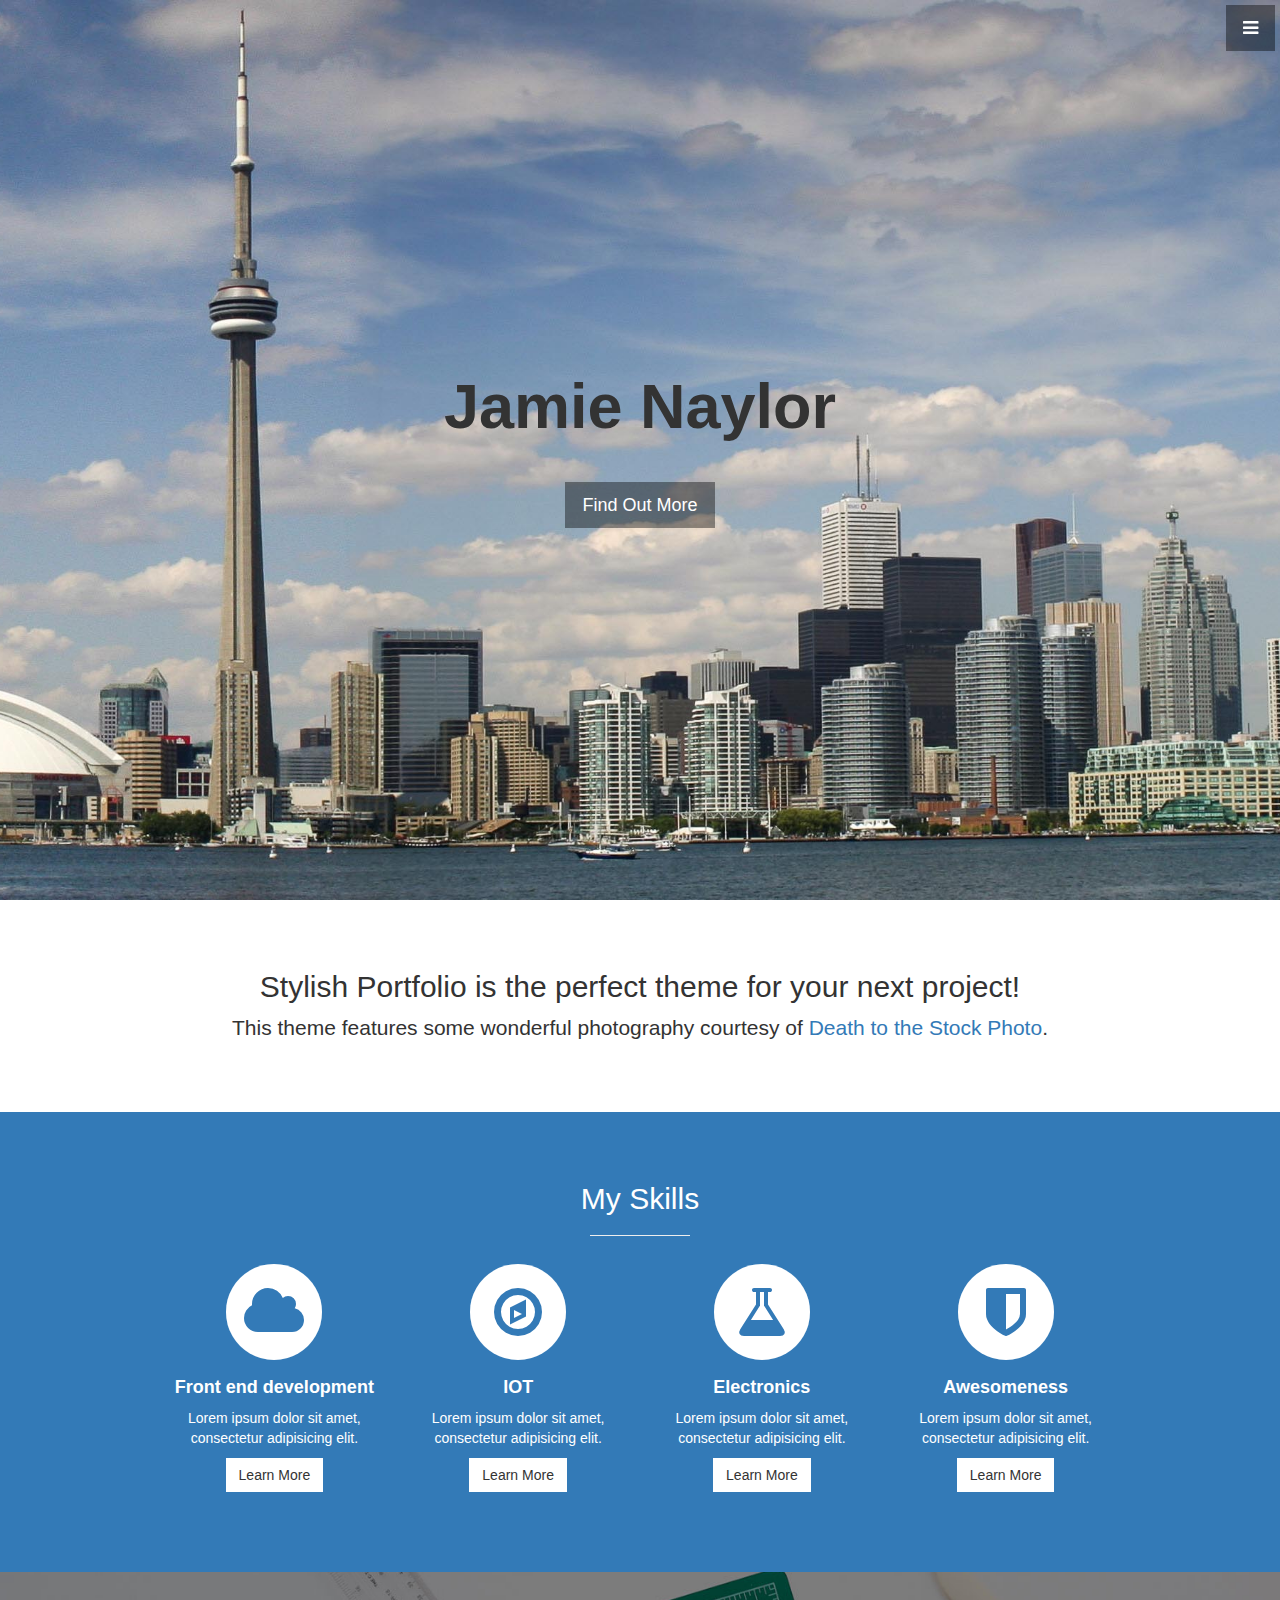
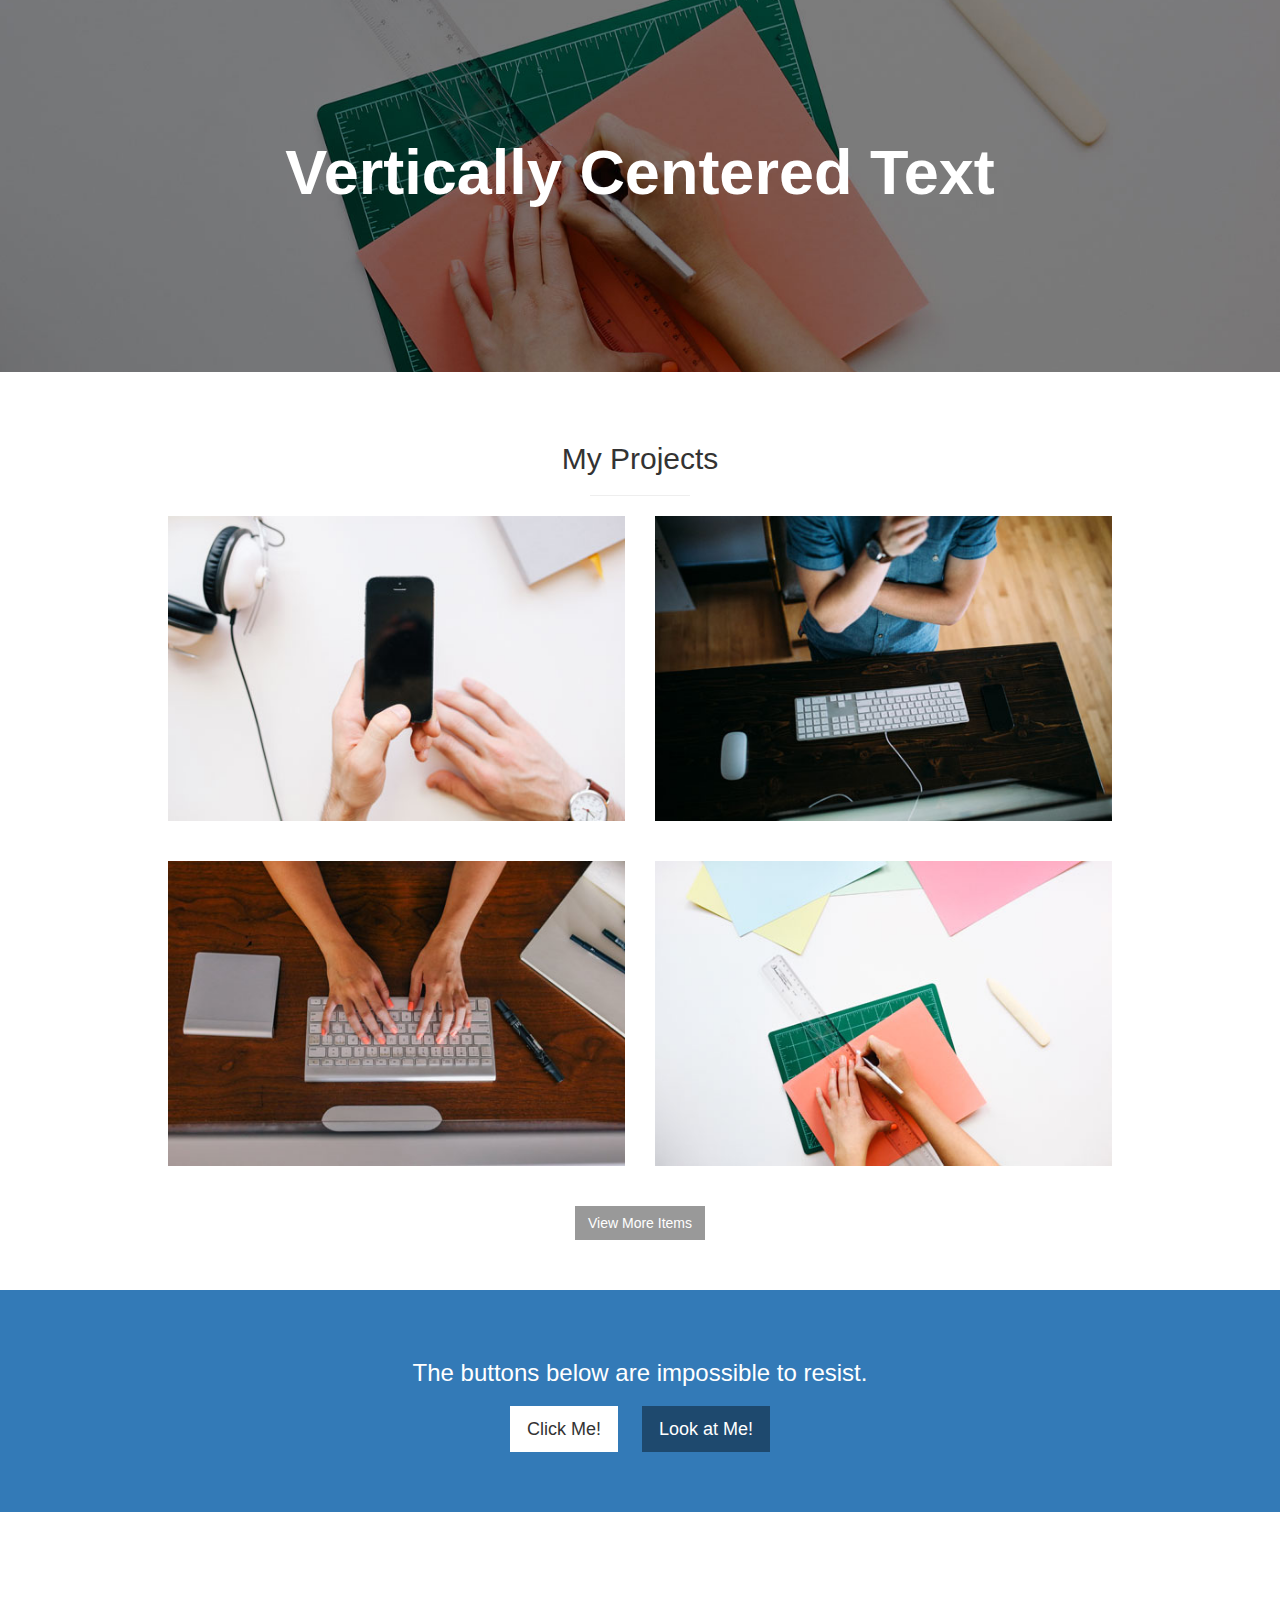
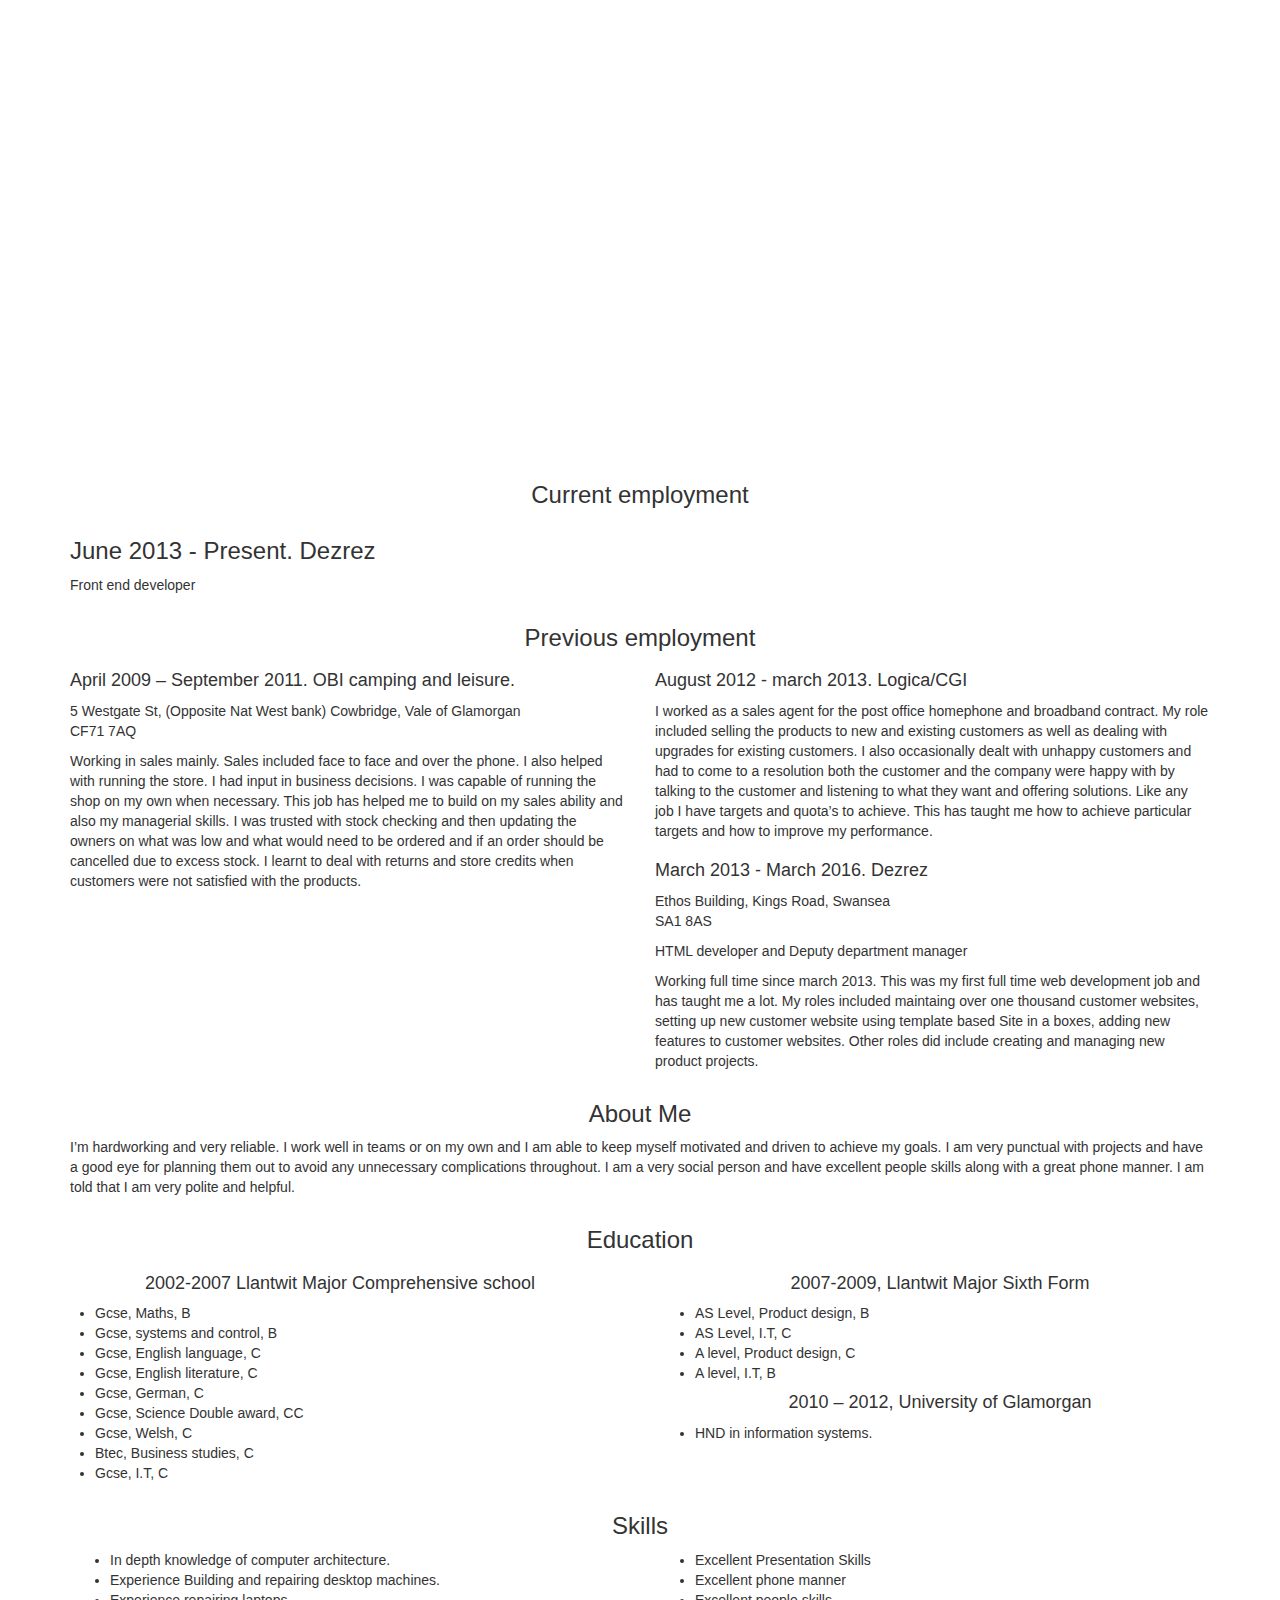
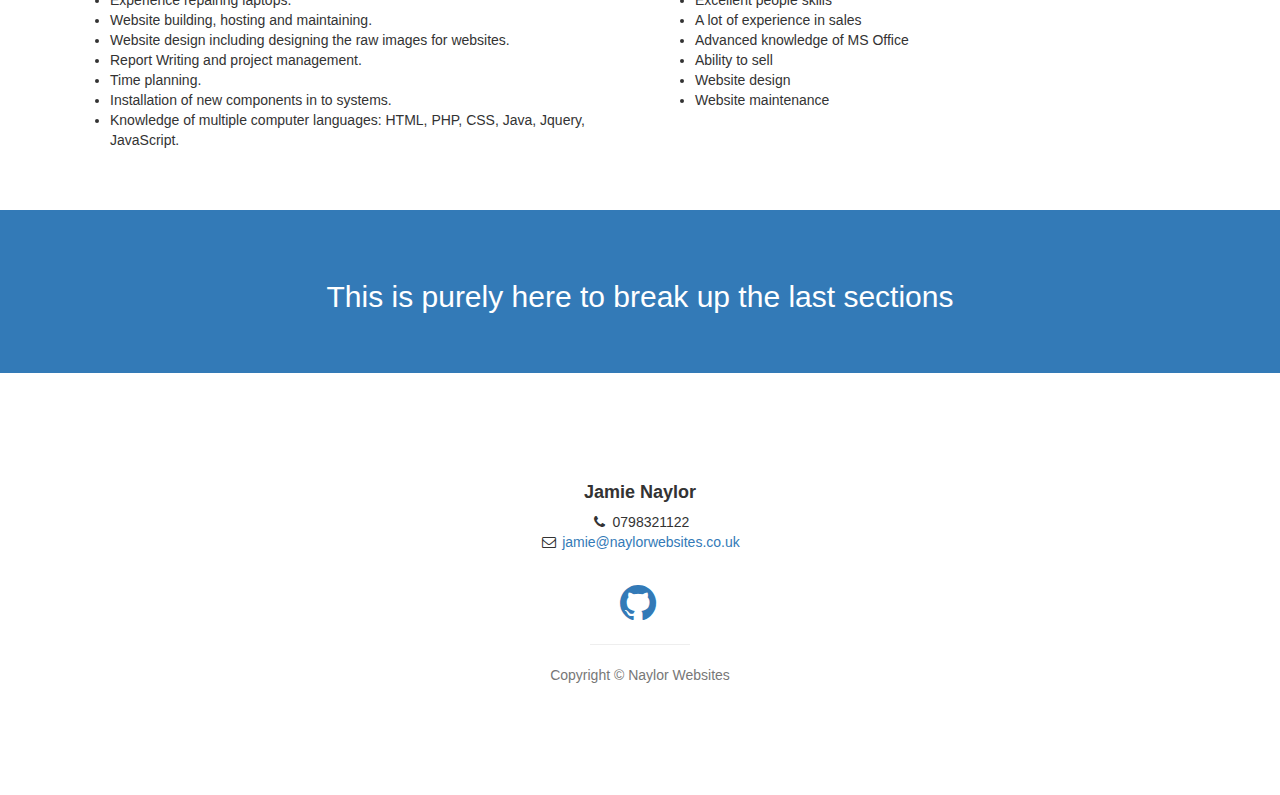
<file: Skills.html>
<!DOCTYPE html>
<html lang="en">

<head>

    <meta charset="utf-8">
    <meta http-equiv="X-UA-Compatible" content="IE=edge">
    <meta name="viewport" content="width=device-width, initial-scale=1">
    <meta name="description" content="">
    <meta name="author" content="">

    <title>Jamie Naylor - Skillset</title>

    <!-- Bootstrap Core CSS -->
    <link href="css/bootstrap.min.css" rel="stylesheet">

    <!-- Custom CSS -->
    <link href="css/stylish-portfolio.css" rel="stylesheet">

    <!-- Custom Fonts -->
    <link href="font-awesome/css/font-awesome.min.css" rel="stylesheet" type="text/css">
    <link href="https://fonts.googleapis.com/css?family=Source+Sans+Pro:300,400,700,300italic,400italic,700italic" rel="stylesheet" type="text/css">

    <!-- HTML5 Shim and Respond.js IE8 support of HTML5 elements and media queries -->
    <!-- WARNING: Respond.js doesn't work if you view the page via file:// -->
    <!--[if lt IE 9]>
        <script src="https://oss.maxcdn.com/libs/html5shiv/3.7.0/html5shiv.js"></script>
        <script src="https://oss.maxcdn.com/libs/respond.js/1.4.2/respond.min.js"></script>
    <![endif]-->

</head>

<body>

    <!-- Navigation -->
    <a id="menu-toggle" href="#" class="btn btn-dark btn-lg toggle"><i class="fa fa-bars"></i></a>
    <nav id="sidebar-wrapper">
        <ul class="sidebar-nav">
            <a id="menu-close" href="#" class="btn btn-light btn-lg pull-right toggle"><i class="fa fa-times"></i></a>
            <li class="sidebar-brand">
                <a href="#top" onclick=$( "#menu-close").click();></a>
            </li>
            <li>
                <a href="/" onclick=$( "#menu-close").click();>Home</a>
            </li>
            <li>
                <a href="/#about" onclick=$( "#menu-close").click();>About</a>
            </li>
            <li>
                <a href="/#services" onclick=$( "#menu-close").click();>Skillset</a>
            </li>
            <li>
                <a href="/Projects.html" onclick=$( "#menu-close").click();>Projects</a>
            </li>
            <li>
                <a href="/Portfolio.html" onclick=$( "#menu-close").click();>Portfolio</a>
            </li>            
            <li>
                <a href="/#resume" onclick=$( "#menu-close").click();>Resume</a>
            </li>
            <li>
                <a href="#contact" onclick=$( "#menu-close").click();>Contact</a>
            </li>
        </ul>
    </nav>

    <!-- Header -->
    <header id="top" class="header">
        <div class="text-vertical-center">
            <h1>Jamie Naylor</h1>
            <h3></h3>
            <br>
            <a href="#about" class="btn btn-dark btn-lg">Find Out More</a>
        </div>
    </header>

    <!-- About -->
    <section id="about" class="about">
        <div class="container">
            <div class="row">
                <div class="col-lg-12 text-center">
                    <h2>Stylish Portfolio is the perfect theme for your next project!</h2>
                    <p class="lead">This theme features some wonderful photography courtesy of <a target="_blank" href="http://join.deathtothestockphoto.com/">Death to the Stock Photo</a>.</p>
                </div>
            </div>
            <!-- /.row -->
        </div>
        <!-- /.container -->
    </section>

    <!-- Services -->
    <!-- The circle icons use Font Awesome's stacked icon classes. For more information, visit http://fontawesome.io/examples/ -->
    <section id="services" class="services bg-primary">
        <div class="container">
            <div class="row text-center">
                <div class="col-lg-10 col-lg-offset-1">
                    <h2>My Skills</h2>
                    <hr class="small">
                    <div class="row">
                        <div class="col-md-3 col-sm-6">
                            <div class="service-item" id="frontend">
                                <span class="fa-stack fa-4x">
                                <i class="fa fa-circle fa-stack-2x"></i>
                                <i class="fa fa-cloud fa-stack-1x text-primary"></i>
                            </span>
                                <h4>
                                    <strong>Front end development</strong>
                                </h4>
                                <p>Lorem ipsum dolor sit amet, consectetur adipisicing elit.</p>
                                <a href="#" class="btn btn-light">Learn More</a>
                            </div>
                        </div>
                        <div class="col-md-3 col-sm-6">
                            <div class="service-item">
                                <span class="fa-stack fa-4x">
                                <i class="fa fa-circle fa-stack-2x"></i>
                                <i class="fa fa-compass fa-stack-1x text-primary"></i>
                            </span>
                                <h4>
                                    <strong>IOT</strong>
                                </h4>
                                <p>Lorem ipsum dolor sit amet, consectetur adipisicing elit.</p>
                                <a href="#" class="btn btn-light">Learn More</a>
                            </div>
                        </div>
                        <div class="col-md-3 col-sm-6">
                            <div class="service-item">
                                <span class="fa-stack fa-4x">
                                <i class="fa fa-circle fa-stack-2x"></i>
                                <i class="fa fa-flask fa-stack-1x text-primary"></i>
                            </span>
                                <h4>
                                    <strong>Electronics</strong>
                                </h4>
                                <p>Lorem ipsum dolor sit amet, consectetur adipisicing elit.</p>
                                <a href="#" class="btn btn-light">Learn More</a>
                            </div>
                        </div>
                        <div class="col-md-3 col-sm-6">
                            <div class="service-item">
                                <span class="fa-stack fa-4x">
                                <i class="fa fa-circle fa-stack-2x"></i>
                                <i class="fa fa-shield fa-stack-1x text-primary"></i>
                            </span>
                                <h4>
                                    <strong>Awesomeness</strong>
                                </h4>
                                <p>Lorem ipsum dolor sit amet, consectetur adipisicing elit.</p>
                                <a href="#" class="btn btn-light">Learn More</a>
                            </div>
                        </div>
                    </div>
                    <!-- /.row (nested) -->
                </div>
                <!-- /.col-lg-10 -->
            </div>
            <!-- /.row -->
        </div>
        <!-- /.container -->
    </section>

    <!-- Callout -->
    <aside class="callout">
        <div class="text-vertical-center">
            <h1>Vertically Centered Text</h1>
        </div>
    </aside>

    <!-- Portfolio -->
    <section id="portfolio" class="portfolio">
        <div class="container">
            <div class="row">
                <div class="col-lg-10 col-lg-offset-1 text-center">
                    <h2>My Projects</h2>
                    <hr class="small">
                    <div class="row">
                        <div class="col-md-6">
                            <div class="portfolio-item">
                                <a href="#">
                                    <img class="img-portfolio img-responsive" src="img/portfolio-1.jpg">
                                </a>
                            </div>
                        </div>
                        <div class="col-md-6">
                            <div class="portfolio-item">
                                <a href="#">
                                    <img class="img-portfolio img-responsive" src="img/portfolio-2.jpg">
                                </a>
                            </div>
                        </div>
                        <div class="col-md-6">
                            <div class="portfolio-item">
                                <a href="#">
                                    <img class="img-portfolio img-responsive" src="img/portfolio-3.jpg">
                                </a>
                            </div>
                        </div>
                        <div class="col-md-6">
                            <div class="portfolio-item">
                                <a href="#">
                                    <img class="img-portfolio img-responsive" src="img/portfolio-4.jpg">
                                </a>
                            </div>
                        </div>
                    </div>
                    <!-- /.row (nested) -->
                    <a href="#" class="btn btn-dark">View More Items</a>
                </div>
                <!-- /.col-lg-10 -->
            </div>
            <!-- /.row -->
        </div>
        <!-- /.container -->
    </section>

    <!-- Call to Action -->
    <aside class="call-to-action bg-primary">
        <div class="container">
            <div class="row">
                <div class="col-lg-12 text-center">
                    <h3>The buttons below are impossible to resist.</h3>
                    <a href="#" class="btn btn-lg btn-light">Click Me!</a>
                    <a href="#" class="btn btn-lg btn-dark">Look at Me!</a>
                </div>
            </div>
        </div>
    </aside>

    <!-- Map -->
    <section id="contact" class="map">
        <iframe width="100%" height="100%" frameborder="0" scrolling="no" marginheight="0" marginwidth="0" src="https://www.google.com/maps/embed?pb=!1m14!1m12!1m3!1d47345.38196011821!2d-3.483598080045296!3d51.416188850657946!2m3!1f0!2f0!3f0!3m2!1i1024!2i768!4f13.1!5e0!3m2!1sen!2suk!4v1497867504021"></iframe>
    </section>

    <!-- Resume -->
    <section id="resume" class="portfolio">
        <div class="container">
            <div class="row">
                <h3 align="center">Current employment</h3>
                <div class="col-xs-12">
                    <h3>June 2013 - Present. Dezrez</h3>
                    <p>Front end developer</p>
                    <p></p>
                </div>
            </div>
            <div class="row">
                <h3 align="center">Previous employment</h3>
                <div class="col-xs-12 col-sm-12 col-md-6">
                    <h4>April 2009 – September 2011. OBI camping and leisure. </h4>
                    <p>5 Westgate St, (Opposite Nat West bank) Cowbridge, Vale of Glamorgan<br/> CF71 7AQ</p>
                    <p>Working in sales mainly. Sales included face to face and over the phone. I also helped with running the store. I had input in business decisions. I was capable of running the shop on my own when necessary. This job has helped me to
                        build on my sales ability and also my managerial skills. I was trusted with stock checking and then updating the owners on what was low and what would need to be ordered and if an order should be cancelled due to excess stock.
                        I learnt to deal with returns and store credits when customers were not satisfied with the products.</p>
                </div>
                <div class="col-xs-12 col-sm-12 col-md-6">
                    <h4>August 2012 - march 2013. Logica/CGI</h4>
                    <p>I worked as a sales agent for the post office homephone and broadband contract. My role included selling the products to new and existing customers as well as dealing with upgrades for existing customers. I also occasionally dealt
                        with unhappy customers and had to come to a resolution both the customer and the company were happy with by talking to the customer and listening to what they want and offering solutions. Like any job I have targets and quota’s
                        to achieve. This has taught me how to achieve particular targets and how to improve my performance. </p>
                </div>
                <div class="col-xs-12 col-sm-12 col-md-6">
                    <h4>March 2013 - March 2016. Dezrez</h4>
                    <p>Ethos Building, Kings Road, Swansea
                        <br/> SA1 8AS</p>
                    <p>HTML developer and Deputy department manager</p>
                    <p>Working full time since march 2013. This was my first full time web development job and has taught me a lot. My roles included maintaing over one thousand customer websites, setting up new customer website using template based Site
                        in a boxes, adding new features to customer websites. Other roles did include creating and managing new product projects.</p>
                </div>
            </div>
            <div class="row">
                <div class="col-xs-12">
                    <h3 align="center">About Me</h3>
                    <p>I’m hardworking and very reliable. I work well in teams or on my own and I am able to keep myself motivated and driven to achieve my goals. I am very punctual with projects and have a good eye for planning them out to avoid any unnecessary
                        complications throughout. I am a very social person and have excellent people skills along with a great phone manner. I am told that I am very polite and helpful. </p>
                </div>
            </div>
            <div class="row">
                <h3 align="center">Education</h3>
                <div class="row">
                    <div class="col-xs-12 col-sm-12 col-md-6">
                        <h4 align="center">2002-2007 Llantwit Major Comprehensive school</h4>
                        <ul>
                            <li>Gcse, Maths, B</li>
                            <li>Gcse, systems and control, B</li>
                            <li>Gcse, English language, C</li>
                            <li>Gcse, English literature, C</li>
                            <li>Gcse, German, C</li>
                            <li>Gcse, Science Double award, CC</li>
                            <li>Gcse, Welsh, C</li>
                            <li>Btec, Business studies, C</li>
                            <li>Gcse, I.T, C</li>
                        </ul>
                    </div>
                    <div class="col-xs-12 col-sm-12 col-md-6">
                        <h4 align="center">2007-2009, Llantwit Major Sixth Form</h4>
                        <ul>
                            <li>AS Level, Product design, B</li>
                            <li>AS Level, I.T, C</li>
                            <li>A level, Product design, C</li>
                            <li>A level, I.T, B</li>
                        </ul>
                        <h4 align="center">2010 – 2012, University of Glamorgan</h4>
                        <ul>
                            <li>HND in information systems.</li>
                        </ul>
                    </div>
                </div>

                <div class="row">
                    <div class="col-xs-12">
                        <h3 align="center">Skills</h3>
                        <div class="col-xs-12 col-sm-12 col-md-6">
                            <ul>
                                <li>In depth knowledge of computer architecture.</li>
                                <li>Experience Building and repairing desktop machines.</li>
                                <li>Experience repairing laptops.</li>
                                <li>Website building, hosting and maintaining.</li>
                                <li>Website design including designing the raw images for websites.</li>
                                <li>Report Writing and project management. </li>
                                <li>Time planning.</li>
                                <li>Installation of new components in to systems.</li>
                                <li>Knowledge of multiple computer languages: HTML, PHP, CSS, Java, Jquery, JavaScript.</li>
                            </ul>
                        </div>
                        <div class="col-xs-12 col-sm-12 col-md-6">
                            <ul>
                                <li>Excellent Presentation Skills</li>
                                <li>Excellent phone manner</li>
                                <li>Excellent people skills</li>
                                <li>A lot of experience in sales</li>
                                <li>Advanced knowledge of MS Office</li>
                                <li>Ability to sell</li>
                                <li>Website design</li>
                                <li>Website maintenance</li>
                            </ul>
                        </div>
                    </div>
                </div>

            </div>
        </div>
        <!-- end of cv-->
    </section>

    <section id="about" class="about bg-primary">
        <div class="container">
            <div class="row">
                <div class="col-lg-12 text-center">
                    <h2>This is purely here to break up the last sections</h2>
                </div>
            </div>
            <!-- /.row -->
        </div>
        <!-- /.container -->
    </section>

    <!-- Footer -->
    <footer>
        <div class="container ">
            <div class="row">
                <div class="col-lg-10 col-lg-offset-1 text-center">
                    <h4><strong>Jamie Naylor</strong>
                    </h4>
                    <p></p>
                    <ul class="list-unstyled">
                        <li><i class="fa fa-phone fa-fw"></i> 0798321122</li>
                        <li><i class="fa fa-envelope-o fa-fw"></i> <a href="mailto:jamie@naylorwebsites.co.uk">jamie@naylorwebsites.co.uk</a>
                        </li>
                    </ul>
                    <br>
                    <ul class="list-inline">
                        <li>
                            <a href="https://github.com/DeadpoolPancakes/naylorwebsites"><i class="fa fa-github fa-fw fa-3x"></i></a>
                        </li>
                        <!--<li>
                            <a href="#"><i class="fa fa-twitter fa-fw fa-3x"></i></a>
                        </li>
                        <li>
                            <a href="#"><i class="fa fa-dribbble fa-fw fa-3x"></i></a>
                        </li>-->
                    </ul>
                    <hr class="small">
                    <p class="text-muted">Copyright &copy; Naylor Websites</p>
                </div>
            </div>
        </div>
        <a id="to-top" href="#top" class="btn btn-dark btn-lg"><i class="fa fa-chevron-up fa-fw fa-1x"></i></a>
    </footer>

    <!-- jQuery -->
    <script src="js/jquery.js"></script>

    <!-- Bootstrap Core JavaScript -->
    <script src="js/bootstrap.min.js"></script>

    <!-- custom theme import JavaScript -->
    <script src="js/main.js"></script>

</body>

</html>
</file>
<file: css/stylish-portfolio.css>
/*!
 * Start Bootstrap - Stylish Portfolio (http://startbootstrap.com/)
 * Copyright 2013-2016 Start Bootstrap
 * Licensed under MIT (https://github.com/BlackrockDigital/startbootstrap/blob/gh-pages/LICENSE)
 */

/* Global Styles */

html,
body {
    width: 100%;
    height: 100%;
}

body {
    font-family: "Source Sans Pro","Helvetica Neue",Helvetica,Arial,sans-serif;
}

.text-vertical-center {
    display: table-cell;
    text-align: center;
    vertical-align: middle;
}

.text-vertical-center h1 {
    margin: 0;
    padding: 0;
    font-size: 4.5em;
    font-weight: 700;
}

/* Custom Button Styles */

.btn-dark {
    border-radius: 0;
    color: #fff;
    background-color: rgba(0,0,0,0.4);
}

.btn-dark:hover,
.btn-dark:focus,
.btn-dark:active {
    color: #fff;
    background-color: rgba(0,0,0,0.7);
}

.btn-light {
    border-radius: 0;
    color: #333;
    background-color: rgb(255,255,255);
}

.btn-light:hover,
.btn-light:focus,
.btn-light:active {
    color: #333;
    background-color: rgba(255,255,255,0.8);
}

/* Custom Horizontal Rule */

hr.small {
    max-width: 100px;
}

/* Side Menu */

#sidebar-wrapper {
    z-index: 1000;
    position: fixed;
    right: 0;
    width: 250px;
    height: 100%;
    transform: translateX(250px);
    overflow-y: auto;
    background: #222;
    -webkit-transition: all 0.4s ease 0s;
    -moz-transition: all 0.4s ease 0s;
    -ms-transition: all 0.4s ease 0s;
    -o-transition: all 0.4s ease 0s;
    transition: all 0.4s ease 0s;
}

.sidebar-nav {
    position: absolute;
    top: 0;
    width: 250px;
    margin: 0;
    padding: 0;
    list-style: none;
}

.sidebar-nav li {
    text-indent: 20px;
    line-height: 40px;
}

.sidebar-nav li a {
    display: block;
    text-decoration: none;
    color: #999;
}

.sidebar-nav li a:hover {
    text-decoration: none;
    color: #fff;
    background: rgba(255,255,255,0.2);
}

.sidebar-nav li a:active,
.sidebar-nav li a:focus {
    text-decoration: none;
}

.sidebar-nav > .sidebar-brand {
    height: 55px;
    font-size: 18px;
    line-height: 55px;
}

.sidebar-nav > .sidebar-brand a {
    color: #999;
}

.sidebar-nav > .sidebar-brand a:hover {
    color: #fff;
    background: none;
}

#menu-toggle {
    z-index: 1;
    position: fixed;
    top: 0;
    right: 0;
}

#sidebar-wrapper.active {
    right: 250px;
    width: 250px;
    -webkit-transition: all 0.4s ease 0s;
    -moz-transition: all 0.4s ease 0s;
    -ms-transition: all 0.4s ease 0s;
    -o-transition: all 0.4s ease 0s;
    transition: all 0.4s ease 0s;
}

.toggle {
    margin: 5px 5px 0 0;
}

/* Header */

.header {
    display: table;
    position: relative;
    width: 100%;
    height: 100%;
    background: url(../img/bg2.jpg) no-repeat center center scroll;
    -webkit-background-size: cover;
    -moz-background-size: cover;
    background-size: cover;
    -o-background-size: cover;
}

/* About */

.about {
    padding: 50px 0;
}

.splitter {
    padding: 20px 0;
}

/* Services */

.services {
    padding: 50px 0;
}

.service-item {
    margin-bottom: 30px;
}

/* Callout */

.callout {
    display: table;
    width: 100%;
    height: 400px;
    color: #fff;
    background: url(../img/callout.jpg) no-repeat center center scroll;
    -webkit-background-size: cover;
    -moz-background-size: cover;
    background-size: cover;
    -o-background-size: cover;
}

/* Portfolio */

.portfolio {
    padding: 50px 0;
}

.portfolio-item {
    margin-bottom: 40px;
}

.img-portfolio {
    margin: 0 auto;
}

.img-portfolio:hover {
    opacity: 0.8;
}

/* Call to Action */

.call-to-action {
    padding: 50px 0;
}

.call-to-action .btn {
    margin: 10px;
}

/* Map */

.map {
    height: 500px;
}

@media(max-width:768px) {
    .map {
        height: 75%;
    }
}

.map iframe {
    pointer-events: none;
}

/* Footer */

footer {
    padding: 100px 0;
}

#to-top {
  display: none;
  position: fixed;
  bottom: 5px;
  right: 5px;
}

body {
    font-family: 'Montserrat',sans-serif;
}
/* this is just for the demo */





.panel-heading:hover {
    cursor:pointer;
}
.panel-heading {
    -webkit-touch-callout: none;
    -webkit-user-select: none;
    -khtml-user-select: none;
    -moz-user-select: none;
    -ms-user-select: none;
    user-select: none;    
}

.side-tab:hover {
        cursor: pointer;
    }
    .panel.panel-default {
        border: none;
        box-shadow: none !important;
        border-bottom-right-radius: 0px;
        border-bottom-left-radius: 0px;
        
    }
    .panel-heading {
        border: none;
        background-color: #337ab7;
    
    }
    .panel-body {
        background-color: #f5f5f5;
    }
    .panel-title {
        font-weight: 400;
        color: white;
    }

/*----------------------------------
    Macbook pro mockup from:
    http://jaredhardy.com/minimal-devices/
    
----------------------------------*/

.md-macbook-pro {
  display: block;
  width: 55.3125em;
  height: 31.875em;
  font-size: 13px;
  margin: 0 auto;

  @media (max-width:1199px){
    font-size: 11px;
  }
  @media (max-width:1024px){
    font-size: 10px;
  }

  @media (max-width:767px){
    font-size: 7px;
  }

  @media (max-width:320px){
    font-size: 5px;
  }

}
.md-macbook-pro .md-lid {
  width: 45em;
  height: 30.625em;
  overflow: hidden;
  margin: 0 auto;
  position: relative;
  border-radius: 1.875em;
  border: solid 0.1875em #cdced1;
  background: #131313;
}
.md-macbook-pro .md-camera {
  width: 0.375em;
  height: 0.375em;
  margin: 0 auto;
  position: relative;
  top: 1.0625em;
  background: #000;
  border-radius: 100%;
  box-shadow: inset 0 -1px 0 rgba(255, 255, 255, 0.25);
}
.md-macbook-pro .md-camera:after {
  content: "";
  display: block;
  width: 0.125em;
  height: 0.125em;
  position: absolute;
  left: 0.125em;
  top: 0.0625em;
  background: #353542;
  border-radius: 100%;
}
.md-macbook-pro .md-screen {
  width: 42.25em;
  height: 26.375em;
  margin: 0 auto;
  position: relative;
  top: 2.0625em;
  // background: #1d1d1d;
  background: #fff;
  overflow: hidden;
}
.md-macbook-pro .md-screen img {
  width: 100%;
}
.md-macbook-pro .md-base {
  width: 100%;
  height: 0.9375em;
  position: relative;
  top: -0.75em;
  background: #c6c7ca;
}
.md-macbook-pro .md-base:after {
  content: "";
  display: block;
  width: 100%;
  height: 0.5em;
  margin: 0 auto;
  position: relative;
  bottom: -0.1875em;
  background: #b9babe;
  border-radius: 0 0 1.25em 1.25em;
}
.md-macbook-pro .md-base:before {
  content: "";
  display: block;
  width: 7.6875em;
  height: 0.625em;
  margin: 0 auto;
  position: relative;
  background: #a6a8ad;
  border-radius: 0 0 0.625em 0.625em;
}
.md-macbook-pro.md-glare .md-lid:after {
  content: "";
  display: block;
  width: 50%;
  height: 100%;
  position: absolute;
  top: 0;
  right: 0;
  border-radius: 0 1.25em 0 0;
  background: -webkit-linear-gradient(37deg, rgba(255, 255, 255, 0) 50%, rgba(247, 248, 240, 0.025) 50%, rgba(250, 245, 252, 0.08));
  background: -moz-linear-gradient(37deg, rgba(255, 255, 255, 0) 50%, rgba(247, 248, 240, 0.025) 50%, rgba(250, 245, 252, 0.08));
  background: -o-linear-gradient(37deg, rgba(255, 255, 255, 0) 50%, rgba(247, 248, 240, 0.025) 50%, rgba(250, 245, 252, 0.08));
  background: linear-gradient(53deg, rgba(255, 255, 255, 0) 50%, rgba(247, 248, 240, 0.025) 50%, rgba(250, 245, 252, 0.08));
}
</file>
